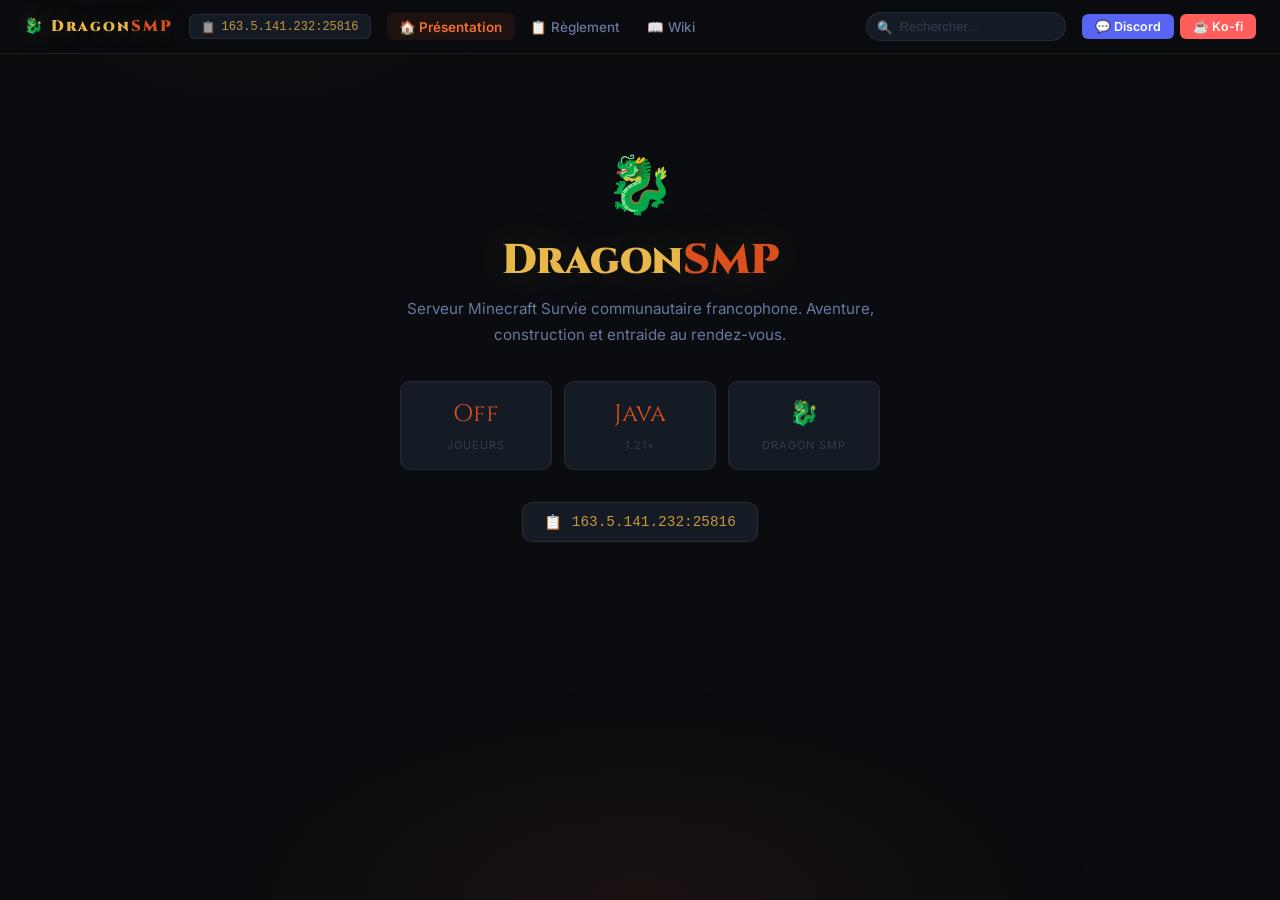
<file: index.html>
<!DOCTYPE html>
<html lang="fr">
<head>
<meta charset="UTF-8">
<meta name="viewport" content="width=device-width, initial-scale=1.0">
<title>Dragon SMP</title>
<link rel="icon" href="data:image/svg+xml,<svg xmlns='http://www.w3.org/2000/svg' viewBox='0 0 100 100'><text y='.9em' font-size='90'>🐉</text></svg>">
<link rel="preconnect" href="https://fonts.googleapis.com">
<link href="https://fonts.googleapis.com/css2?family=Cinzel:wght@400;600;700;900&family=Inter:wght@300;400;500;600;700&display=swap" rel="stylesheet">
<style>
/* ════════════════════════════════════════════
   DRAGON SMP — WIKI V5
   Design épuré, professionnel, centré
════════════════════════════════════════════ */
:root {
  --fire:   #d94f1e;
  --ember:  #f07030;
  --gold:   #c8963c;
  --gold-l: #e8b84b;
  --bg:     #0a0c10;
  --bg1:    #0f1318;
  --bg2:    #151b24;
  --bg3:    #1c2434;
  --bg4:    #232d40;
  --line:   rgba(200,150,60,.15);
  --line2:  rgba(255,255,255,.07);
  --txt:    #cdd8ea;
  --txt2:   #6878a0;
  --txt3:   #303d55;
  --ok:     #27ae60;
  --bad:    #c0392b;
  --H:      54px;
  --TOC:    230px;
  --CMD:    270px;
}

*, *::before, *::after { margin:0; padding:0; box-sizing:border-box }
html { scroll-behavior:smooth }
body {
  font-family:'Inter',sans-serif;
  background:var(--bg);
  color:var(--txt);
  min-height:100vh;
  -webkit-font-smoothing:antialiased;
}
a { color:inherit; text-decoration:none }
button { font-family:inherit; cursor:pointer; border:none; background:none }

/* Ambiance */
body::after {
  content:'';
  position:fixed; inset:0; pointer-events:none; z-index:0;
  background:
    radial-gradient(ellipse 60% 40% at 50% 100%, rgba(217,79,30,.08) 0%, transparent 60%),
    radial-gradient(ellipse 40% 30% at 20% 0%, rgba(200,150,60,.04) 0%, transparent 50%);
}

/* ════ HEADER ════ */
.hdr {
  position:fixed; top:0; left:0; right:0; z-index:900;
  height:var(--H);
  background:rgba(10,12,16,.97);
  backdrop-filter:blur(20px);
  border-bottom:1px solid var(--line);
  display:flex; align-items:center;
  padding:0 1.5rem; gap:1rem;
}

.logo {
  font-family:'Cinzel',serif; font-weight:900; font-size:.95rem;
  color:var(--gold-l); letter-spacing:2px; cursor:pointer;
  flex-shrink:0; white-space:nowrap;
  text-shadow:0 0 24px rgba(232,184,75,.25);
  transition:opacity .2s;
}
.logo:hover { opacity:.8 }
.logo em { color:var(--fire); font-style:normal }

/* IP copiable */
.ip-chip {
  display:flex; align-items:center; gap:.4rem;
  background:var(--bg2); border:1px solid var(--line2);
  border-radius:6px; padding:.28rem .7rem;
  font-family:'Courier New',monospace; font-size:.75rem;
  color:var(--gold); cursor:pointer; flex-shrink:0;
  transition:all .2s; position:relative;
  user-select:none;
}
.ip-chip:hover { border-color:rgba(200,150,60,.35); background:var(--bg3) }
.ip-chip .icon { font-size:.72rem; opacity:.6 }
.ip-chip .tip {
  position:absolute; top:calc(100% + 5px); left:50%;
  transform:translateX(-50%);
  background:var(--ok); color:#fff;
  font-size:.68rem; font-weight:700; font-family:'Inter',sans-serif;
  padding:.18rem .45rem; border-radius:4px; white-space:nowrap;
  opacity:0; pointer-events:none; transition:opacity .2s;
}
.ip-chip.copied .tip { opacity:1 }

/* Nav onglets */
.hdr-nav {
  display:flex; align-items:center; gap:.1rem;
  flex:1; overflow-x:auto;
  scrollbar-width:none;
}
.hdr-nav::-webkit-scrollbar { display:none }
.tab {
  color:var(--txt2); font-size:.84rem; font-weight:500;
  padding:.32rem .8rem; border-radius:6px;
  transition:all .2s; white-space:nowrap;
}
.tab:hover { color:var(--txt); background:rgba(255,255,255,.05) }
.tab.active {
  color:var(--ember); background:rgba(217,79,30,.1);
  font-weight:600;
}

/* Recherche globale */
.hdr-search { position:relative; flex-shrink:0 }
.hdr-search input {
  background:var(--bg2); border:1px solid var(--line2);
  border-radius:20px; padding:.35rem 1rem .35rem 2rem;
  color:var(--txt); font-size:.83rem; width:200px;
  transition:all .2s; outline:none;
}
.hdr-search input:focus {
  width:260px; border-color:rgba(217,79,30,.45);
  background:var(--bg3); box-shadow:0 0 0 3px rgba(217,79,30,.07);
}
.hdr-search input::placeholder { color:var(--txt3) }
.hdr-search .s-ico {
  position:absolute; left:.65rem; top:50%; transform:translateY(-50%);
  font-size:.78rem; color:var(--txt3); pointer-events:none;
}
.search-drop {
  display:none; position:absolute; top:calc(100% + 6px);
  right:0; width:320px; z-index:999;
  background:var(--bg2); border:1px solid var(--line);
  border-radius:10px; overflow:hidden;
  box-shadow:0 16px 48px rgba(0,0,0,.5);
}
.search-drop.on { display:block }
.sdrop-item {
  display:flex; align-items:center; gap:.65rem;
  padding:.65rem 1rem; cursor:pointer;
  border-bottom:1px solid var(--line2); transition:background .15s;
}
.sdrop-item:last-child { border-bottom:none }
.sdrop-item:hover { background:rgba(217,79,30,.07) }
.sdrop-icon { font-size:.95rem; flex-shrink:0 }
.sdrop-title { font-weight:600; font-size:.855rem }
.sdrop-sub { font-size:.72rem; color:var(--txt3); margin-top:.05rem }
.sdrop-empty { padding:.9rem 1rem; text-align:center; color:var(--txt3); font-size:.82rem }

/* Liens externes */
.hdr-ext { display:flex; gap:.4rem; flex-shrink:0 }
.btn-disc {
  background:#5865f2; color:#fff;
  padding:.3rem .8rem; border-radius:6px;
  font-size:.78rem; font-weight:600;
  display:flex; align-items:center; gap:.3rem;
  transition:all .2s;
}
.btn-disc:hover { background:#4752c4 }
.btn-kofi {
  background:#ff5e5b; color:#fff;
  padding:.3rem .8rem; border-radius:6px;
  font-size:.78rem; font-weight:600;
  transition:all .2s;
}
.btn-kofi:hover { background:#e54e4b }

/* ════ LAYOUT ════ */
.app {
  display:flex;
  padding-top:var(--H);
  min-height:100vh;
  position:relative; z-index:1;
}

/* ════ SIDEBAR GAUCHE — TOC ════ */
.toc-sidebar {
  width:var(--TOC); flex-shrink:0;
  background:var(--bg1);
  border-right:1px solid var(--line2);
  position:sticky; top:var(--H);
  height:calc(100vh - var(--H));
  overflow-y:auto; padding:1.25rem 0 3rem;
  scrollbar-width:thin;
  scrollbar-color:var(--line2) transparent;
  transition:all .3s;
}
.toc-sidebar.hidden { display:none }

.toc-head {
  font-size:.63rem; font-weight:700; text-transform:uppercase;
  letter-spacing:2px; color:var(--txt3);
  padding:.2rem .9rem .8rem;
}
.toc-entry {
  display:flex; align-items:baseline; gap:.4rem;
  padding:.4rem .9rem .4rem 1.1rem;
  cursor:pointer; font-size:.82rem; color:var(--txt2);
  border-left:2px solid transparent;
  transition:all .15s; line-height:1.35;
}
.toc-entry:hover { color:var(--txt); background:rgba(255,255,255,.03) }
.toc-entry.h3 { padding-left:1.7rem; font-size:.78rem }
.toc-entry.active {
  color:var(--ember); border-left-color:var(--fire);
  background:rgba(217,79,30,.07); font-weight:600;
}
.toc-num { font-size:.66rem; color:var(--txt3); font-family:'Courier New',monospace; flex-shrink:0 }

/* ════ MAIN ════ */
.main {
  flex:1; min-width:0;
  padding:2.5rem 3rem;
}

/* Page */
.page { display:none; animation:fadeUp .22s ease }
.page.active { display:block }
@keyframes fadeUp {
  from { opacity:0; transform:translateY(8px) }
  to   { opacity:1; transform:translateY(0) }
}

.page-head {
  margin-bottom:2rem;
  padding-bottom:1.1rem;
  border-bottom:1px solid var(--line2);
}
.page-title {
  font-family:'Cinzel',serif; font-size:1.75rem; font-weight:700;
  color:var(--gold-l); line-height:1.15;
}
.page-desc { color:var(--txt3); font-size:.855rem; margin-top:.4rem }

/* Contenu wiki */
.wc { line-height:1.8 }
.wc h2 {
  font-family:'Cinzel',serif; font-size:1.1rem; color:var(--ember);
  margin:2.25rem 0 .8rem;
  padding-left:.75rem; border-left:3px solid var(--fire);
  scroll-margin-top:calc(var(--H) + 1.5rem);
}
.wc h3 {
  font-size:.95rem; font-weight:700; color:var(--txt);
  margin:1.4rem 0 .4rem;
  scroll-margin-top:calc(var(--H) + 1.5rem);
}
.wc p { color:var(--txt2); margin-bottom:.75rem; font-size:.9rem }
.wc ul, .wc ol { padding-left:1.5rem; margin-bottom:.75rem }
.wc li { color:var(--txt2); font-size:.9rem; margin-bottom:.28rem }
.wc strong { color:var(--txt); font-weight:700 }
.wc em { color:var(--gold); font-style:italic }
.wc a { color:var(--ember); text-decoration:underline; text-underline-offset:2px }
.wc a:hover { color:var(--fire) }
.wc code {
  background:var(--bg4); border:1px solid var(--line2);
  border-radius:4px; padding:.08rem .38rem;
  font-family:'Courier New',monospace; font-size:.83rem; color:var(--ember);
}
.wc pre {
  background:var(--bg2); border:1px solid var(--line2);
  border-radius:8px; padding:1rem 1.2rem;
  overflow-x:auto; margin:1rem 0;
  cursor:pointer; transition:border-color .15s;
  position:relative;
}
.wc pre:hover { border-color:rgba(217,79,30,.35) }
/* Indicateur copie discret en haut à droite */
.wc pre::after {
  content:'📋';
  position:absolute; top:.5rem; right:.65rem;
  font-size:.75rem; opacity:0; transition:opacity .15s;
  pointer-events:none;
}
.wc pre:hover::after { opacity:.5 }
.wc pre.copied { border-color:rgba(39,174,96,.4) }
.wc pre.copied::after { content:'✓'; color:var(--ok); opacity:1; font-size:.85rem }
.wc pre code { background:none; border:none; padding:0; font-size:.84rem; color:var(--txt2) }
.wc blockquote {
  border-left:3px solid var(--gold);
  background:rgba(200,150,60,.05);
  padding:.8rem 1rem; border-radius:0 8px 8px 0; margin:1rem 0;
}
.wc blockquote p { margin:0; font-style:italic }
.wc hr { border:none; border-top:1px solid var(--line2); margin:1.75rem 0 }
.wc img { max-width:100%; border-radius:8px; border:1px solid var(--line2); margin:.5rem 0 }
.wc table { width:100%; border-collapse:collapse; margin:1rem 0; font-size:.875rem }
.wc th {
  padding:.5rem .85rem; background:var(--bg3);
  border:1px solid var(--line2); color:var(--ember);
  font-weight:700; text-align:left; font-size:.78rem;
  text-transform:uppercase; letter-spacing:.4px;
}
.wc td { padding:.5rem .85rem; border:1px solid var(--line2); color:var(--txt2) }
.wc tr:nth-child(even) td { background:rgba(255,255,255,.02) }
.tbl-wrap { overflow-x:auto; margin:1rem 0 }

/* ════ SIDEBAR DROITE — Commandes ════ */
.cmd-sidebar {
  width:var(--CMD); flex-shrink:0;
  background:var(--bg1);
  border-left:1px solid var(--line2);
  position:sticky; top:var(--H);
  height:calc(100vh - var(--H));
  overflow-y:auto; padding:1.25rem .9rem 3rem;
  scrollbar-width:thin;
  scrollbar-color:var(--line2) transparent;
}
.cmd-sidebar.hidden { display:none }

.cmd-head { font-size:.63rem; font-weight:700; text-transform:uppercase;
  letter-spacing:2px; color:var(--txt3); margin-bottom:.75rem }
.cmd-input-wrap { position:relative; margin-bottom:.85rem }
.cmd-input-wrap input {
  width:100%; background:var(--bg3); border:1px solid var(--line2);
  border-radius:8px; padding:.5rem .75rem .5rem 2.1rem;
  color:var(--txt); font-size:.84rem; outline:none;
  transition:all .2s;
}
.cmd-input-wrap input:focus {
  border-color:rgba(217,79,30,.5); background:var(--bg4);
  box-shadow:0 0 0 3px rgba(217,79,30,.07);
}
.cmd-input-wrap input::placeholder { color:var(--txt3) }
.cmd-input-wrap .ico {
  position:absolute; left:.65rem; top:50%; transform:translateY(-50%);
  font-size:.8rem; color:var(--txt3); pointer-events:none;
}
.cmd-list { display:flex; flex-direction:column; gap:.5rem }
.cmd-card {
  background:var(--bg2); border:1px solid var(--line2);
  border-radius:8px; padding:.7rem .85rem; transition:all .15s;
  cursor:pointer; user-select:none;
}
.cmd-card:hover { border-color:rgba(217,79,30,.3); background:var(--bg3) }
.cmd-card.copied { border-color:rgba(39,174,96,.4) }
.cmd-name {
  font-family:'Courier New',monospace; font-size:.85rem;
  color:var(--ember); font-weight:700; margin-bottom:.18rem;
}
.cmd-alts { font-size:.72rem; color:var(--txt3); margin-bottom:.18rem }
.cmd-desc { font-size:.78rem; color:var(--txt2); line-height:1.45 }
.cmd-empty { color:var(--txt3); font-size:.82rem; text-align:center; padding:1.5rem 0 }

/* ════ PAGE PRÉSENTATION ════ */
.hero {
  display:flex; flex-direction:column; align-items:center;
  text-align:center; padding:3.5rem 2rem 3rem;
  max-width:680px; margin:0 auto;
}
.hero-icon { font-size:3.5rem; margin-bottom:1.25rem }
.hero-title {
  font-family:'Cinzel',serif; font-size:2.6rem; font-weight:900;
  color:var(--gold-l); line-height:1.1; margin-bottom:.75rem;
  text-shadow:0 0 50px rgba(232,184,75,.2);
}
.hero-title em { color:var(--fire); font-style:normal }
.hero-sub {
  color:var(--txt2); font-size:.95rem; line-height:1.75;
  margin-bottom:2rem; max-width:500px;
}
.hero-stats {
  display:grid; grid-template-columns:repeat(3,1fr);
  gap:.75rem; width:100%; max-width:480px; margin-bottom:2rem;
}
.hstat {
  background:var(--bg2); border:1px solid var(--line2);
  border-radius:10px; padding:1rem .75rem; text-align:center;
}
.hstat-n {
  font-family:'Cinzel',serif; font-size:1.5rem; color:var(--fire);
  display:block; margin-bottom:.2rem;
}
.hstat-l { font-size:.68rem; text-transform:uppercase; letter-spacing:1px; color:var(--txt3) }
.hero-ip {
  display:flex; align-items:center; gap:.6rem;
  background:var(--bg2); border:1px solid var(--line);
  border-radius:10px; padding:.65rem 1.3rem;
  font-family:'Courier New',monospace; font-size:.9rem; color:var(--gold);
  cursor:pointer; transition:all .2s; position:relative; user-select:none;
}
.hero-ip:hover { background:var(--bg3); border-color:rgba(200,150,60,.35) }
.hero-ip .tip {
  position:absolute; bottom:calc(100% + 5px); left:50%; transform:translateX(-50%);
  background:var(--ok); color:#fff;
  font-size:.68rem; font-weight:700; font-family:'Inter',sans-serif;
  padding:.18rem .45rem; border-radius:4px; white-space:nowrap;
  opacity:0; pointer-events:none; transition:opacity .2s;
}
.hero-ip.copied .tip { opacity:1 }

/* ════ WIDGETS ════ */
.widget-row {
  display:flex; flex-wrap:wrap; gap:.75rem;
  margin-bottom:1.75rem;
}
.widget-card {
  background:var(--bg2); border:1px solid var(--line2);
  border-radius:10px; padding:.9rem 1.1rem;
  display:flex; align-items:center; gap:.75rem;
  min-width:140px; flex:1; max-width:220px;
  transition:border-color .15s;
}
.widget-card:hover { border-color:rgba(200,150,60,.2) }
.w-icon { font-size:1.5rem; flex-shrink:0 }
.w-body { display:flex; flex-direction:column; gap:.1rem; min-width:0 }
.w-val {
  font-family:'Cinzel',serif; font-size:1.15rem;
  color:var(--fire); font-weight:700; white-space:nowrap;
  overflow:hidden; text-overflow:ellipsis;
}
.w-ip { cursor:pointer; transition:color .15s }
.w-ip:hover { color:var(--gold) }
.w-lbl { font-size:.68rem; text-transform:uppercase; letter-spacing:1px; color:var(--txt3) }

/* ════ TOAST ════ */
#toast {
  position:fixed; bottom:1.5rem; right:1.5rem; z-index:9999;
  padding:.65rem 1.15rem; border-radius:8px;
  background:var(--bg3); border:1px solid var(--line2);
  font-size:.83rem; font-weight:500;
  box-shadow:0 8px 30px rgba(0,0,0,.4);
  transform:translateY(60px); opacity:0;
  transition:all .3s cubic-bezier(.34,1.56,.64,1);
  pointer-events:none;
}
#toast.on { transform:translateY(0); opacity:1 }
#toast.ok  { border-color:rgba(39,174,96,.4); color:var(--ok) }
#toast.err { border-color:rgba(192,57,43,.4); color:var(--bad) }
#toast.info{ border-color:rgba(200,150,60,.4); color:var(--gold) }

/* Scrollbar */
::-webkit-scrollbar { width:5px; height:5px }
::-webkit-scrollbar-track { background:transparent }
::-webkit-scrollbar-thumb { background:rgba(217,79,30,.2); border-radius:3px }
::-webkit-scrollbar-thumb:hover { background:rgba(217,79,30,.4) }
</style>
</head>
<body>

<!-- ═══ HEADER ═══ -->
<header class="hdr">
  <div class="logo" onclick="goHome()">🐉 Dragon<em>SMP</em></div>

  <div class="ip-chip" id="hdr-ip" onclick="copyIP(this)">
    <span class="icon">📋</span>
    <span id="hdr-ip-txt">163.5.141.232:25816</span>
    <span class="tip">Copié !</span>
  </div>

  <nav class="hdr-nav" id="hdr-nav">
    <!-- injecté dynamiquement -->
  </nav>

  <!-- Recherche globale -->
  <div class="hdr-search">
    <span class="s-ico">🔍</span>
    <input type="search" id="gsearch" placeholder="Rechercher…" autocomplete="off">
    <div class="search-drop" id="gsearch-drop"></div>
  </div>

  <div class="hdr-ext">
    <a class="btn-disc" href="https://discord.gg/A7wpe2Yr6S" target="_blank">💬 Discord</a>
    <a class="btn-kofi" href="https://ko-fi.com/dragonsmpv2" target="_blank">☕ Ko-fi</a>
  </div>
</header>

<!-- ═══ APP ═══ -->
<div class="app" id="app">

  <!-- TOC sidebar gauche -->
  <aside class="toc-sidebar hidden" id="toc-sidebar">
    <div class="toc-head">Sur cette page</div>
    <div id="toc-links"></div>
  </aside>

  <!-- Contenu principal -->
  <main class="main" id="main">

    <!-- Présentation -->
    <div class="page active" id="page-presentation">
      <div class="hero">
        <div class="hero-icon">🐉</div>
        <h1 class="hero-title">Dragon<em>SMP</em></h1>
        <p class="hero-sub" id="hero-sub">Serveur Minecraft Survie communautaire francophone. Aventure, construction et entraide au rendez-vous.</p>
        <div class="hero-stats">
          <div class="hstat">
            <span class="hstat-n" id="mc-online">—</span>
            <span class="hstat-l">Joueurs</span>
          </div>
          <div class="hstat">
            <span class="hstat-n">Java</span>
            <span class="hstat-l">1.21+</span>
          </div>
          <div class="hstat">
            <span class="hstat-n">🐉</span>
            <span class="hstat-l">Dragon SMP</span>
          </div>
        </div>
        <div class="hero-ip" id="hero-ip" onclick="copyIP(this)">
          📋 <span id="hero-ip-txt">163.5.141.232:25816</span>
          <span class="tip">Copié !</span>
        </div>
      </div>
    </div>

    <!-- Pages dynamiques injectées ici -->
    <div id="dynamic-pages"></div>

  </main>

  <!-- Commandes sidebar droite -->
  <aside class="cmd-sidebar hidden" id="cmd-sidebar">
    <div class="cmd-head">⌨️ Commandes</div>
    <div class="cmd-input-wrap">
      <span class="ico">🔍</span>
      <input type="search" id="cmd-q" placeholder="Ex: home, argent…" autocomplete="off">
    </div>
    <div class="cmd-list" id="cmd-list">
      <div class="cmd-empty">Tape un mot-clé…</div>
    </div>
  </aside>

</div>

<div id="toast"></div>

<script>
'use strict';

/* ─── Données par défaut ────────────────────────────────── */
const DEFAULTS = {
  settings: {
    mcHost: '163.5.141.232', mcPort: 25816,
    mcIp: '163.5.141.232:25816',
    maintenance: false,
    heroSub: 'Serveur Minecraft Survie communautaire francophone. Aventure, construction et entraide au rendez-vous.'
  },
  pages: [
    {
      id: 'presentation', title: 'Présentation', icon: '🏠',
      isSpecial: true, // page hero, pas de contenu markdown
      showToc: false, showCmds: false
    },
    {
      id: 'reglement', title: 'Règlement', icon: '📋',
      showToc: true, showCmds: false,
      desc: 'Les règles à respecter sur le serveur Dragon SMP.',
      content: `## Introduction

Bienvenue sur le **Dragon SMP**. Ce règlement s'applique à tous les joueurs sans exception. Le non-respect de ces règles entraîne des sanctions pouvant aller jusqu'au ban définitif.

## Comportement

### Respect mutuel

Le respect est la base de toute communauté. Aucune insulte, moquerie, discrimination ou harcèlement ne sera toléré, que ce soit en jeu, sur Discord ou sur ce wiki.

### Spam et publicité

Le spam de messages répétitifs et la publicité pour d'autres serveurs sont interdits dans tous nos espaces de communication.

## Jeu équitable

### Anti-triche

L'utilisation de clients modifiés, hacks, macros automatiques ou tout exploit de bug est strictement interdite. En cas de doute, demandez à un membre du staff.

### Anti-grief

Détruire, modifier ou voler dans les constructions d'autres joueurs sans leur accord explicite est interdit. Cela inclut les fermes, maisons et infrastructures publiques.

### PvP

Le PvP est autorisé uniquement dans les zones dédiées ou avec accord mutuel des deux joueurs. Le kill stealing et le spawn killing sont interdits.

## Staff

### Décisions

Les décisions du staff sont finales. Si vous pensez qu'une décision est injuste, ouvrez un ticket sur Discord — ne discutez pas en jeu.

### Sanctions

| Infraction | 1ère fois | 2ème fois | 3ème fois |
|---|---|---|---|
| Insulte | Warn | Mute 24h | Ban 7j |
| Grief mineur | Warn + réparation | Ban 7j | Ban définitif |
| Triche | Ban 30j | Ban définitif | — |
| Grief majeur | Ban définitif | — | — |`
    },
    {
      id: 'wiki', title: 'Wiki', icon: '📖',
      showToc: true, showCmds: true,
      desc: 'Documentation complète du serveur Dragon SMP.',
      content: `## Premiers pas

Bienvenue dans le Wiki du **Dragon SMP** ! Cette documentation couvre tout ce que tu as besoin de savoir pour profiter pleinement du serveur.

### Rejoindre le serveur

**IP :** \`163.5.141.232:25816\`
**Version :** Java Edition 1.21+

Lance Minecraft, clique sur **Multijoueur** → **Ajouter un serveur**, entre l'IP et connecte-toi !

### Premiers gestes

Une fois connecté, tu te retrouves au **spawn**. Avant tout :

- Lis le règlement (/rules)
- Définis ton home avec \`/sethome\`
- Utilise \`/rtp\` pour te téléporter dans la nature

## Économie

### Monnaie

La monnaie du serveur s'appelle les **Écailles** 🐉. Tu peux en gagner de plusieurs façons :

- Vendre des ressources au **Shop spawn** (\`/warp shop\`)
- Participer aux **events** organisés par le staff
- Commercer avec les autres joueurs

### Commandes économie

Utilise la barre de recherche à droite pour trouver rapidement les commandes. Par exemple, cherche **"argent"** pour voir toutes les commandes liées à l'économie.

## Protection

### Claim de terrain

Protège ton terrain avec le système de claim intégré. La commande \`/claim\` protège la chunk sur laquelle tu te trouves. Les chunks protégées apparaissent en jaune avec \`/claim map\`.

### Trusts

Tu peux autoriser un ami à accéder à ton claim avec \`/trust [joueur]\`. Pour retirer l'accès, utilise \`/untrust [joueur]\`.

## Mondes

### Monde principal

Le monde principal (**Overworld**) est le cœur du serveur. La map est disponible sur notre site.

### Monde ressources

Un monde **ressources** est disponible pour miner sans abîmer le monde principal. Il est réinitialisé tous les mois. Accède-y avec \`/warp ressources\`.

### Nether & End

Le **Nether** et l'**End** sont accessibles normalement. Les portails sont au spawn.`
    }
  ],
  commands: [
    { id:'c1', cmd:'/home', alts:'/h', desc:'Retourne à ton point de home.', kw:'home,retour,base,tp maison,téléportation' },
    { id:'c2', cmd:'/sethome', alts:'/sh, /set home', desc:'Définit ton home à ta position actuelle.', kw:'sethome,set home,définir home,poser home,créer home' },
    { id:'c3', cmd:'/delhome', alts:'/deletehome', desc:'Supprime ton home.', kw:'delhome,supprimer home,effacer home' },
    { id:'c4', cmd:'/spawn', alts:'/s', desc:"Retourne au spawn du serveur.", kw:'spawn,retour spawn,point de départ' },
    { id:'c5', cmd:'/rtp', alts:'/randomtp', desc:'Téléportation aléatoire dans la nature.', kw:'rtp,random tp,téléportation aléatoire,se perdre,explorer' },
    { id:'c6', cmd:'/tpa [joueur]', alts:'/tp demande', desc:'Envoie une demande de TP à un joueur.', kw:'tpa,tp joueur,téléportation,rejoindre ami' },
    { id:'c7', cmd:'/tpaccept', alts:'/tpyes', desc:'Accepte une demande de TP.', kw:'tpaccept,accepter tp,oui tp' },
    { id:'c8', cmd:'/tpdeny', alts:'/tpno', desc:'Refuse une demande de TP.', kw:'tpdeny,refuser tp,non tp' },
    { id:'c9', cmd:'/money', alts:'/balance, /bal, /solde', desc:'Affiche ton solde en Écailles.', kw:'money,argent,solde,balance,écailles,combien,richesse' },
    { id:'c10', cmd:'/pay [joueur] [montant]', alts:'/donner argent', desc:'Envoie des Écailles à un joueur.', kw:'pay,payer,donner argent,transfert,envoyer argent,écailles' },
    { id:'c11', cmd:'/baltop', alts:'/richlist', desc:'Classement des joueurs les plus riches.', kw:'baltop,classement argent,top richesse,les plus riches' },
    { id:'c12', cmd:'/claim', alts:'/protéger', desc:'Protège la chunk sur laquelle tu te trouves.', kw:'claim,protéger,protection,terrain,chunk,grief' },
    { id:'c13', cmd:'/unclaim', alts:'/déclaim', desc:'Retire la protection de ta chunk.', kw:'unclaim,déprotéger,enlever protection,claim' },
    { id:'c14', cmd:'/trust [joueur]', alts:'/autoriser', desc:'Autorise un joueur à accéder à ton claim.', kw:'trust,autoriser,accès,ami claim,partager terrain' },
    { id:'c15', cmd:'/untrust [joueur]', alts:'/révoquer', desc:"Retire l'accès d'un joueur à ton claim.", kw:'untrust,révoquer,enlever accès,virer claim' },
    { id:'c16', cmd:'/warp [nom]', alts:'/tp warp', desc:'Téléportation vers un warp public.', kw:'warp,téléportation,lieu,destination,shop,ressources' },
    { id:'c17', cmd:'/warplist', alts:'/warps', desc:'Liste tous les warps disponibles.', kw:'warplist,liste warps,destinations disponibles' },
    { id:'c18', cmd:'/msg [joueur] [message]', alts:'/tell, /m', desc:'Envoie un message privé à un joueur.', kw:'msg,message privé,mp,tell,parler,chuchoter' },
    { id:'c19', cmd:'/rules', alts:'/règlement', desc:'Affiche le règlement du serveur.', kw:'rules,règlement,règles,lire règles' },
    { id:'c20', cmd:'/helpop [message]', alts:'/staff', desc:'Contacte le staff en jeu.', kw:'helpop,contacter staff,aide,admin,modérateur,problème' }
  ]
};

/* ─── Persistance ───────────────────────────────────────── */
let DATA = null;

const BIN_ID  = '69a5edf2d0ea881f40e853ae';
const BIN_KEY = '$2a$10$LHeP1g5w6w6Cfvn7PNKas.um4ZqQV4owTkhWMNJU/LDbfqZvzq.FS';

async function loadData() {
  // Toujours charger depuis JSONbin en premier — le cache n'est qu'un fallback réseau
  try {
    const r = await fetch(`https://api.jsonbin.io/v3/b/${BIN_ID}/latest`,
      { headers: { 'X-Master-Key': BIN_KEY } });
    if (r.ok) {
      DATA = (await r.json()).record;
      localStorage.setItem('dsmp_cache', JSON.stringify(DATA));
      return;
    }
  } catch {}

  // Fallback : cache local si pas de réseau
  try {
    const c = localStorage.getItem('dsmp_cache');
    if (c) { DATA = JSON.parse(c); return; }
  } catch {}

  DATA = JSON.parse(JSON.stringify(DEFAULTS));
}

/* ─── Init ──────────────────────────────────────────────── */
let _cur = 'presentation';

document.addEventListener('DOMContentLoaded', async () => {
  await loadData();
  applySettings();
  buildNav();
  buildPages();
  setupGlobalSearch();
  setupCmdSearch();
  startMC();

  const hash = location.hash.replace('#', '');
  const startPage = hash && DATA.pages.find(p => p.id === hash)
    ? hash
    : (DATA.pages.find(p => p.isHome)?.id || DATA.pages[0]?.id || 'presentation');
  goPage(startPage);
});

window.addEventListener('hashchange', () => {
  const id = location.hash.replace('#', '');
  if (id) goPage(id);
});

function goHome() {
  const home = DATA?.pages?.find(p => p.isHome) || DATA?.pages?.[0];
  goPage(home?.id || 'presentation');
}

/* ─── Paramètres ────────────────────────────────────────── */
function applySettings() {
  const s = DATA?.settings || DEFAULTS.settings;
  const ip = s.mcIp || '163.5.141.232:25816';
  document.getElementById('hdr-ip-txt').textContent  = ip;
  document.getElementById('hero-ip-txt').textContent = ip;
  const sub = s.heroSub || DEFAULTS.settings.heroSub;
  document.getElementById('hero-sub').textContent = sub;
}

/* ─── Navigation ────────────────────────────────────────── */
function buildNav() {
  const nav = document.getElementById('hdr-nav');
  nav.innerHTML = '';
  (DATA?.pages || []).forEach(p => {
    const btn = document.createElement('button');
    btn.className = 'tab' + (p.id === _cur ? ' active' : '');
    btn.dataset.id = p.id;
    btn.textContent = `${p.icon || ''} ${p.title}`;
    btn.onclick = () => goPage(p.id);
    nav.appendChild(btn);
  });
}

function buildPages() {
  const container = document.getElementById('dynamic-pages');
  container.innerHTML = '';
  (DATA?.pages || []).filter(p => !p.isSpecial).forEach(p => {
    const div = document.createElement('div');
    div.className = 'page';
    div.id = `page-${p.id}`;

    // Génère les widgets configurés pour cette page
    const widgetsHtml = buildWidgetsHtml(p.widgets || []);

    div.innerHTML = `
      <div class="page-head">
        <h1 class="page-title">${p.icon || ''} ${e(p.title)}</h1>
        ${p.desc ? `<p class="page-desc">${e(p.desc)}</p>` : ''}
      </div>
      ${widgetsHtml ? `<div class="widget-row" id="widgets-${p.id}">${widgetsHtml}</div>` : ''}
      <div class="wc" id="wc-${p.id}">${mdToHtml(p.content || '')}</div>`;
    container.appendChild(div);
  });
  injectCopyButtons();
  // Lance les widgets dynamiques (MC status, etc.)
  initWidgets();
}

/* ─── Widgets ────────────────────────────────────────────── */
const WIDGET_DEFS = {
  mc_players:  { label:'Joueurs en ligne', icon:'👥', render: () => `<span class="w-val" id="w-mc-players">—</span><span class="w-lbl">Joueurs en ligne</span>` },
  mc_status:   { label:'Statut serveur',   icon:'🟢', render: () => `<span class="w-val" id="w-mc-status">—</span><span class="w-lbl">Statut serveur</span>` },
  mc_ip:       { label:'IP du serveur',    icon:'📋', render: () => `<span class="w-val w-ip" id="w-mc-ip" onclick="copyIPWidget()" title="Cliquer pour copier">${DATA?.settings?.mcIp||'163.5.141.232:25816'}</span><span class="w-lbl">IP — cliquer pour copier</span>` },
  mc_version:  { label:'Version',          icon:'⚙️', render: () => `<span class="w-val">Java</span><span class="w-lbl">1.21+ requis</span>` },
  mc_motd:     { label:'Message du jour',  icon:'💬', render: () => `<span class="w-val" id="w-mc-motd">—</span><span class="w-lbl">Message du serveur</span>` },
  discord:     { label:'Discord',          icon:'💬', render: () => `<span class="w-val">Discord</span><span class="w-lbl"><a href="https://discord.gg/A7wpe2Yr6S" target="_blank" style="color:var(--gold)">Rejoindre le serveur</a></span>` },
  kofi:        { label:'Ko-fi',            icon:'☕', render: () => `<span class="w-val">Ko-fi</span><span class="w-lbl"><a href="https://ko-fi.com/dragonsmpv2" target="_blank" style="color:var(--gold)">Soutenir le serveur</a></span>` },
  playtime:    { label:'Uptime serveur',   icon:'⏱',  render: () => `<span class="w-val" id="w-uptime">24/7</span><span class="w-lbl">Disponibilité</span>` },
  custom_text: { label:'Texte libre',      icon:'✏️', render: (cfg) => `<span class="w-val">${e(cfg?.val||'Texte')}</span><span class="w-lbl">${e(cfg?.lbl||'Info')}</span>` },
};

function buildWidgetsHtml(widgets) {
  if (!widgets?.length) return '';
  return widgets.map(w => {
    const def = WIDGET_DEFS[w.type];
    if (!def) return '';
    return `<div class="widget-card" data-wtype="${w.type}">
      <span class="w-icon">${def.icon}</span>
      <div class="w-body">${def.render(w)}</div>
    </div>`;
  }).join('');
}

function initWidgets() {
  // Met à jour les widgets MC dynamiquement après le fetch
  updateMCWidgets();
}

function updateMCWidgets() {
  const s = DATA?.settings || DEFAULTS.settings;
  // Players
  const wp = document.getElementById('w-mc-players');
  const ws = document.getElementById('w-mc-status');
  const wm = document.getElementById('w-mc-motd');
  const wi = document.getElementById('w-mc-ip');
  if (wi) wi.textContent = s.mcIp || '163.5.141.232:25816';

  fetch(`https://api.mcstatus.io/v2/status/java/${s.mcHost}:${s.mcPort}`)
    .then(r => r.json()).then(j => {
      if (wp) wp.textContent = j.online ? `${j.players?.online ?? 0}/${j.players?.max ?? 0}` : 'Off';
      if (ws) { ws.textContent = j.online ? 'En ligne ✓' : 'Hors ligne'; ws.style.color = j.online ? 'var(--ok)' : 'var(--bad)'; }
      if (wm) wm.textContent = j.motd?.clean?.replace(/\n.*/,'').trim() || '—';
    }).catch(() => {
      if (wp) wp.textContent = 'Off';
      if (ws) { ws.textContent = 'Hors ligne'; ws.style.color = 'var(--bad)'; }
    });
}

function copyIPWidget() {
  const ip = DATA?.settings?.mcIp || '163.5.141.232:25816';
  const el = document.getElementById('w-mc-ip');
  navigator.clipboard?.writeText(ip).catch(() => {
    const ta = document.createElement('textarea'); ta.value = ip;
    document.body.appendChild(ta); ta.select(); document.execCommand('copy'); document.body.removeChild(ta);
  });
  if (el) { const orig = el.textContent; el.textContent = '✓ Copié !'; el.style.color = 'var(--ok)'; setTimeout(() => { el.textContent = orig; el.style.color = ''; }, 2000); }
}

function injectCopyButtons() {
  document.querySelectorAll('.wc pre').forEach(pre => {
    if (pre.dataset.copyBound) return;
    pre.dataset.copyBound = '1';
    pre.title = 'Cliquer pour copier';
    pre.onclick = () => {
      const code = pre.querySelector('code')?.innerText || pre.innerText;
      const doCopy = () => {
        const ta = document.createElement('textarea');
        ta.value = code; document.body.appendChild(ta);
        ta.select(); document.execCommand('copy');
        document.body.removeChild(ta);
      };
      (navigator.clipboard?.writeText(code) ?? Promise.reject()).catch(doCopy);
      pre.classList.add('copied');
      setTimeout(() => pre.classList.remove('copied'), 2000);
    };
  });
}

function goPage(id) {
  const page = (DATA?.pages || []).find(p => p.id === id);
  if (!page) { goPage('presentation'); return; }

  _cur = id;
  location.hash = id;

  // Active onglet
  document.querySelectorAll('.tab').forEach(t => {
    t.classList.toggle('active', t.dataset.id === id);
  });

  // Affiche la bonne page
  document.querySelectorAll('.page').forEach(el => el.classList.remove('active'));
  const el = document.getElementById(`page-${id}`);
  if (el) el.classList.add('active');

  // TOC
  const tocSB = document.getElementById('toc-sidebar');
  if (page.showToc && !page.isSpecial) {
    tocSB.classList.remove('hidden');
    buildTOC(id);
  } else {
    tocSB.classList.add('hidden');
  }

  // Commandes
  const cmdSB = document.getElementById('cmd-sidebar');
  if (page.showCmds && !page.isSpecial) {
    cmdSB.classList.remove('hidden');
    renderCmds(DATA?.commands || DEFAULTS.commands);
    document.getElementById('cmd-q').value = '';
  } else {
    cmdSB.classList.add('hidden');
  }

  window.scrollTo(0, 0);
}

/* ─── TOC ───────────────────────────────────────────────── */
function buildTOC(pageId) {
  const page = DATA.pages.find(p => p.id === pageId);
  if (!page?.content) return;

  const links = document.getElementById('toc-links');
  const entries = [];
  page.content.split('\n').forEach(line => {
    const m2 = line.match(/^## (.+)$/);
    const m3 = line.match(/^### (.+)$/);
    if (m2) entries.push({ lvl: 2, text: m2[1], id: slug(m2[1]) });
    if (m3) entries.push({ lvl: 3, text: m3[1], id: slug(m3[1]) });
  });

  if (!entries.length) { links.innerHTML = ''; return; }

  links.innerHTML = entries.map(e2 => `
    <div class="toc-entry${e2.lvl === 3 ? ' h3' : ''}" data-tgt="${e2.id}"
      onclick="scrollTo2('${e2.id}',this)">
      <span class="toc-num">${e2.lvl === 2 ? '#' : '·'}</span>
      ${e(e2.text)}
    </div>`).join('');

  // Injecte les IDs dans le DOM
  setTimeout(() => {
    const wc = document.querySelector(`#wc-${pageId}`);
    if (!wc) return;
    wc.querySelectorAll('h2,h3').forEach(h => { h.id = slug(h.textContent) });
    setupScrollSpy(pageId);
  }, 80);
}

function scrollTo2(id, el) {
  const target = document.getElementById(id);
  if (!target) return;
  const y = target.getBoundingClientRect().top + window.scrollY - parseInt(getComputedStyle(document.documentElement).getPropertyValue('--H')) - 20;
  window.scrollTo({ top: y, behavior: 'smooth' });
  document.querySelectorAll('.toc-entry').forEach(t => t.classList.remove('active'));
  el?.classList.add('active');
}

function setupScrollSpy(pageId) {
  // On utilise scroll event plutôt qu'IntersectionObserver
  // pour un suivi précis sans glissement sur les sections courtes
  const headings = [...document.querySelectorAll(`#wc-${pageId} h2, #wc-${pageId} h3`)];
  if (!headings.length) return;

  function onScroll() {
    const H = parseInt(getComputedStyle(document.documentElement).getPropertyValue('--H')) || 54;
    const offset = H + 40;
    let active = headings[0];
    for (const h of headings) {
      if (h.getBoundingClientRect().top <= offset) active = h;
      else break;
    }
    document.querySelectorAll('.toc-entry').forEach(t => {
      t.classList.toggle('active', t.dataset.tgt === active.id);
    });
  }

  // Nettoie l'ancien listener si on recharge la page
  if (window._scrollSpyHandler) window.removeEventListener('scroll', window._scrollSpyHandler);
  window._scrollSpyHandler = onScroll;
  window.addEventListener('scroll', onScroll, { passive: true });
  onScroll(); // init
}

/* ─── Recherche globale ─────────────────────────────────── */
function setupGlobalSearch() {
  const inp  = document.getElementById('gsearch');
  const drop = document.getElementById('gsearch-drop');
  if (!inp || !drop) return;

  let t;
  inp.addEventListener('input', () => { clearTimeout(t); t = setTimeout(() => doGSearch(inp.value.trim()), 180) });
  inp.addEventListener('focus', () => { if (inp.value.trim()) doGSearch(inp.value.trim()) });
  document.addEventListener('click', ev => {
    if (!ev.target.closest('.hdr-search')) { drop.classList.remove('on'); inp.value = '' }
  });
}

function doGSearch(q) {
  const drop = document.getElementById('gsearch-drop');
  if (!q) { drop.classList.remove('on'); return; }
  const ql = q.toLowerCase();
  const results = [];

  // Extrait un extrait de contexte autour du mot trouvé
  function excerpt(text, query) {
    const idx = text.toLowerCase().indexOf(query.toLowerCase());
    if (idx === -1) return '';
    const start = Math.max(0, idx - 40);
    const end   = Math.min(text.length, idx + query.length + 60);
    let snip = (start > 0 ? '…' : '') + text.slice(start, end) + (end < text.length ? '…' : '');
    // Met en gras le mot trouvé
    const re = new RegExp(`(${query.replace(/[.*+?^${}()|[\]\\]/g,'\\$&')})`, 'gi');
    snip = snip.replace(re, '<mark style="background:rgba(217,79,30,.3);color:var(--ember);border-radius:2px;padding:0 2px">$1</mark>');
    return snip;
  }

  // Pages — scan paragraphe par paragraphe pour trouver l'endroit exact
  (DATA?.pages || []).filter(p => !p.isSpecial).forEach(p => {
    const titleMatch = p.title.toLowerCase().includes(ql);
    const descMatch  = (p.desc || '').toLowerCase().includes(ql);
    const content    = p.content || '';

    if (titleMatch || descMatch) {
      results.push({
        icon: p.icon || '📄',
        title: p.title,
        sub: descMatch ? excerpt(p.desc, q) : `Page — ${p.desc || ''}`,
        action: () => goPage(p.id)
      });
    }

    // Scan le contenu ligne par ligne — trouve le chapitre le plus proche
    let currentH2 = null, currentH2Id = null;
    const lines = content.split('\n');
    const foundHeadings = new Set();

    lines.forEach(line => {
      const h2m = line.match(/^## (.+)$/);
      const h3m = line.match(/^### (.+)$/);
      if (h2m) { currentH2 = h2m[1]; currentH2Id = slug(h2m[1]); }

      // Le mot est dans ce chapitre (titre)
      if (h2m && h2m[1].toLowerCase().includes(ql) && !foundHeadings.has(currentH2Id)) {
        foundHeadings.add(currentH2Id);
        results.push({
          icon: p.icon || '📄',
          title: `${p.title} › ${h2m[1]}`,
          sub: `Chapitre correspondant`,
          action: () => goPageAndScroll(p.id, currentH2Id)
        });
      }
      if (h3m && h3m[1].toLowerCase().includes(ql)) {
        const h3id = slug(h3m[1]);
        if (!foundHeadings.has(h3id)) {
          foundHeadings.add(h3id);
          results.push({
            icon: p.icon || '📄',
            title: `${p.title} › ${h3m[1]}`,
            sub: currentH2 ? `Dans : ${currentH2}` : '',
            action: () => goPageAndScroll(p.id, h3id)
          });
        }
      }

      // Le mot est dans le texte de cette ligne (pas un titre)
      if (!h2m && !h3m && line.toLowerCase().includes(ql) && currentH2Id && !foundHeadings.has(currentH2Id + '_content')) {
        foundHeadings.add(currentH2Id + '_content');
        const clean = line.replace(/[*_`#>]/g, '').trim();
        results.push({
          icon: '🔍',
          title: `${p.title} › ${currentH2 || 'Introduction'}`,
          sub: excerpt(clean, q),
          action: () => goPageAndScroll(p.id, currentH2Id)
        });
      }
    });
  });

  // Commandes (avec mots-clés)
  (DATA?.commands || DEFAULTS.commands).forEach(c => {
    const kws = (c.kw || '').split(',').map(k => k.trim().toLowerCase());
    if (c.cmd.toLowerCase().includes(ql) ||
        (c.alts || '').toLowerCase().includes(ql) ||
        (c.desc || '').toLowerCase().includes(ql) ||
        kws.some(k => k.includes(ql))) {
      results.push({
        icon: '⌨️',
        title: c.cmd,
        sub: c.desc,
        action: () => {
          goPage('wiki');
          setTimeout(() => { document.getElementById('cmd-q').value = q; doCmd(q); }, 200);
        }
      });
    }
  });

  if (!results.length) {
    drop.innerHTML = `<div class="sdrop-empty">Aucun résultat pour « ${e(q)} »</div>`;
  } else {
    drop.innerHTML = results.slice(0, 10).map((r, i) => `
      <div class="sdrop-item" onclick="sdrClick(${i})">
        <span class="sdrop-icon">${r.icon}</span>
        <div style="min-width:0">
          <div class="sdrop-title">${e(r.title)}</div>
          <div class="sdrop-sub">${r.sub}</div>
        </div>
      </div>`).join('');
    window._sdrActions = results.map(r => r.action);
  }
  drop.classList.add('on');
}

// Navigue vers une page ET scroll vers un heading précis
function goPageAndScroll(pageId, headingId) {
  goPage(pageId);
  // Attend que la page soit rendue + TOC construite
  setTimeout(() => {
    const target = document.getElementById(headingId);
    if (target) {
      const H = parseInt(getComputedStyle(document.documentElement).getPropertyValue('--H')) || 54;
      window.scrollTo({ top: target.getBoundingClientRect().top + window.scrollY - H - 20, behavior: 'smooth' });
      // Highlight le bon item TOC
      document.querySelectorAll('.toc-entry').forEach(t => {
        t.classList.toggle('active', t.dataset.tgt === headingId);
      });
    }
  }, 200);
}

function sdrClick(i) {
  document.getElementById('gsearch-drop').classList.remove('on');
  document.getElementById('gsearch').value = '';
  if (window._sdrActions?.[i]) window._sdrActions[i]();
}

/* ─── Recherche commandes ───────────────────────────────── */
function setupCmdSearch() {
  const inp = document.getElementById('cmd-q');
  if (!inp) return;
  let t;
  inp.addEventListener('input', () => { clearTimeout(t); t = setTimeout(() => doCmd(inp.value.trim()), 180) });
  inp.addEventListener('focus', () => { if (!inp.value.trim()) renderCmds(DATA?.commands || DEFAULTS.commands) });
}

function doCmd(q) {
  if (!q) { renderCmds(DATA?.commands || DEFAULTS.commands); return; }
  const ql = q.toLowerCase();
  const res = (DATA?.commands || DEFAULTS.commands).filter(c => {
    const kws = (c.kw || '').split(',').map(k => k.trim().toLowerCase());
    return c.cmd.toLowerCase().includes(ql) ||
           (c.alts || '').toLowerCase().includes(ql) ||
           (c.desc || '').toLowerCase().includes(ql) ||
           kws.some(k => k.includes(ql));
  });
  renderCmds(res, q);
}

function renderCmds(cmds, q = '') {
  const el = document.getElementById('cmd-list');
  if (!el) return;
  if (!cmds.length) {
    el.innerHTML = `<div class="cmd-empty">Aucune commande pour « ${e(q)} »</div>`;
    return;
  }
  el.innerHTML = cmds.map(c => `
    <div class="cmd-card" onclick="copyCmd(this,'${e(c.cmd)}')" title="Cliquer pour copier">
      <div class="cmd-name" id="cmdname-${e(c.id)}">${e(c.cmd)}</div>
      ${c.alts ? `<div class="cmd-alts">Aussi : ${e(c.alts)}</div>` : ''}
      <div class="cmd-desc">${e(c.desc)}</div>
    </div>`).join('');
}

function copyCmd(card, cmd) {
  const doCopy = () => {
    const ta = document.createElement('textarea');
    ta.value = cmd; document.body.appendChild(ta);
    ta.select(); document.execCommand('copy');
    document.body.removeChild(ta);
  };
  (navigator.clipboard?.writeText(cmd) ?? Promise.reject()).catch(doCopy);
  card.classList.add('copied');
  const nameEl = card.querySelector('.cmd-name');
  const orig = nameEl.textContent;
  nameEl.textContent = '✓ Copié !';
  nameEl.style.color = 'var(--ok)';
  setTimeout(() => {
    card.classList.remove('copied');
    nameEl.textContent = orig;
    nameEl.style.color = '';
  }, 1800);
}

/* ─── IP ────────────────────────────────────────────────── */
function copyIP(el) {
  const ip = DATA?.settings?.mcIp || '163.5.141.232:25816';
  (navigator.clipboard?.writeText(ip) || Promise.reject()).catch(() => {
    const ta = document.createElement('textarea');
    ta.value = ip; document.body.appendChild(ta);
    ta.select(); document.execCommand('copy'); document.body.removeChild(ta);
  }).finally?.(() => {});
  // Toujours afficher le feedback
  el.classList.add('copied');
  setTimeout(() => el.classList.remove('copied'), 2000);
}

/* ─── Statut MC ─────────────────────────────────────────── */
function startMC() { updateMC(); setInterval(updateMC, 60000) }
async function updateMC() {
  const s = DATA?.settings || DEFAULTS.settings;
  if (s.maintenance) { document.getElementById('mc-online').textContent = '🔧'; return; }
  try {
    const r = await fetch(`https://api.mcstatus.io/v2/status/java/${s.mcHost}:${s.mcPort}`);
    const j = await r.json();
    document.getElementById('mc-online').textContent =
      j.online ? `${j.players?.online ?? 0}/${j.players?.max ?? 0}` : 'Off';
  } catch {
    document.getElementById('mc-online').textContent = 'Off';
  }
}

/* ─── Markdown ──────────────────────────────────────────── */
function mdToHtml(raw) {
  if (!raw) return '';
  let s = raw;
  const codeBlocks = [];
  s = s.replace(/```([\s\S]*?)```/g, (_, c) => { codeBlocks.push(c); return `\x00B${codeBlocks.length - 1}\x00` });
  s = s.replace(/&/g, '&amp;').replace(/</g, '&lt;').replace(/>/g, '&gt;');
  s = s.replace(/`([^`\n]+)`/g, '<code>$1</code>');
  s = s.replace(/!\[([^\]]*)\]\(([^)]+)\)/g, '<img src="$2" alt="$1" loading="lazy">');
  s = s.replace(/\[([^\]]+)\]\(([^)]+)\)/g, '<a href="$2" target="_blank" rel="noopener">$1</a>');
  s = s.replace(/^&gt; (.+)$/gm, '<blockquote><p>$1</p></blockquote>');
  s = s.replace(/^---$/gm, '<hr>');
  // Tables
  s = s.replace(/(\|.+\|\n)(\|[-| :]+\|\n)((?:\|.+\|?\n?)*)/g, (_, h, __, b) => {
    const ths = h.split('|').filter(c => c.trim()).map(c => `<th>${c.trim()}</th>`).join('');
    const trs = b.trim().split('\n').map(row => {
      const tds = row.split('|').filter(c => c.trim()).map(c => `<td>${c.trim()}</td>`).join('');
      return `<tr>${tds}</tr>`;
    }).join('');
    return `<div class="tbl-wrap"><table><thead><tr>${ths}</tr></thead><tbody>${trs}</tbody></table></div>`;
  });
  s = s.replace(/^### (.+)$/gm, '<h3>$1</h3>');
  s = s.replace(/^## (.+)$/gm, '<h2>$1</h2>');
  s = s.replace(/^# (.+)$/gm, '<h1>$1</h1>');
  s = s.replace(/\*\*(.+?)\*\*/g, '<strong>$1</strong>');
  s = s.replace(/\*(.+?)\*/g, '<em>$1</em>');
  s = s.replace(/((?:^- .+\n?)+)/gm, m => {
    const li = m.trim().split('\n').map(l => `<li>${l.replace(/^- /, '')}</li>`).join('');
    return `<ul>${li}</ul>`;
  });
  s = s.replace(/((?:^\d+\. .+\n?)+)/gm, m => {
    const li = m.trim().split('\n').map(l => `<li>${l.replace(/^\d+\. /, '')}</li>`).join('');
    return `<ol>${li}</ol>`;
  });
  // Paragraphes
  s = s.replace(/\n{2,}/g, '</p><p>');
  s = `<p>${s}</p>`;
  s = s.replace(/<p>\s*(<(?:h[1-6]|ul|ol|pre|blockquote|hr|div)[^>]*>)/g, '$1');
  s = s.replace(/(<\/(?:h[1-6]|ul|ol|pre|blockquote|hr|div)>)\s*<\/p>/g, '$1');
  s = s.replace(/<p>\s*<\/p>/g, '');
  // Blocs de code
  s = s.replace(/\x00B(\d+)\x00/g, (_, i) => {
    const code = codeBlocks[+i].replace(/^\n/, '').replace(/\n$/, '')
      .replace(/&/g, '&amp;').replace(/</g, '&lt;').replace(/>/g, '&gt;');
    return `<pre><code>${code}</code></pre>`;
  });
  return s.trim();
}

/* ─── Utils ─────────────────────────────────────────────── */
function e(s) {
  return String(s || '').replace(/&/g, '&amp;').replace(/</g, '&lt;').replace(/>/g, '&gt;').replace(/"/g, '&quot;');
}
function slug(s) {
  return String(s || '').toLowerCase()
    .replace(/[àáâã]/g, 'a').replace(/[èéêë]/g, 'e').replace(/[ìíîï]/g, 'i')
    .replace(/[òóô]/g, 'o').replace(/[ùúûü]/g, 'u').replace(/ç/g, 'c')
    .replace(/[^a-z0-9]+/g, '-').replace(/^-|-$/g, '');
}
function toast(msg, type = 'ok') {
  const t = document.getElementById('toast');
  if (!t) return;
  t.textContent = msg; t.className = `on ${type}`;
  setTimeout(() => t.className = '', 3000);
}
</script>
</body>
</html>
</file>
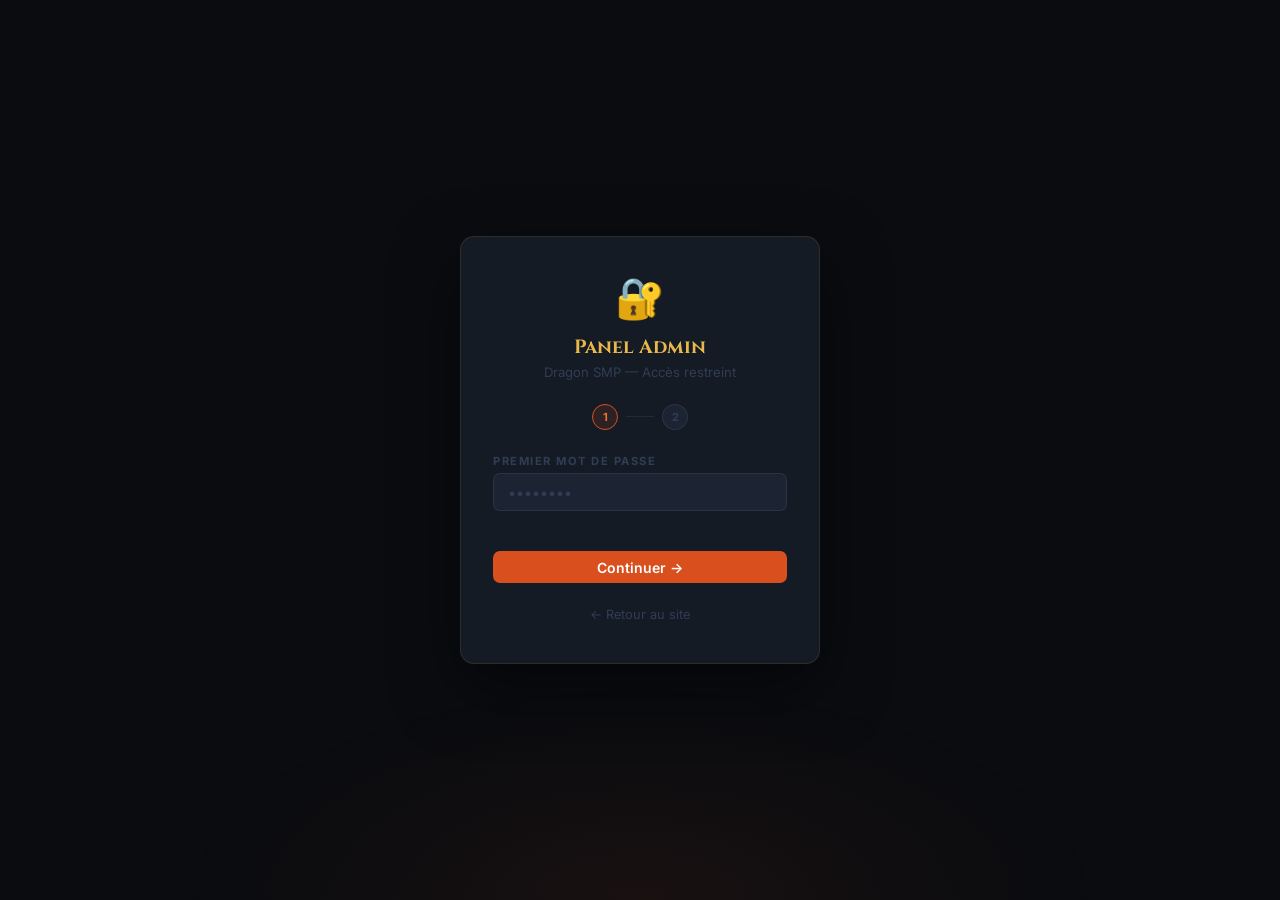
<file: admin.html>
<!DOCTYPE html>
<html lang="fr">
<head>
<meta charset="UTF-8">
<meta name="viewport" content="width=device-width, initial-scale=1.0">
<title>Dragon SMP — Admin</title>
<link rel="icon" href="data:image/svg+xml,<svg xmlns='http://www.w3.org/2000/svg' viewBox='0 0 100 100'><text y='.9em' font-size='90'>⚙️</text></svg>">
<link rel="preconnect" href="https://fonts.googleapis.com">
<link href="https://fonts.googleapis.com/css2?family=Cinzel:wght@400;700;900&family=Inter:wght@300;400;500;600;700&display=swap" rel="stylesheet">
<style>
/* ════════════════════════════════════════════
   DRAGON SMP — ADMIN V5
════════════════════════════════════════════ */
:root {
  --fire:  #d94f1e;
  --ember: #f07030;
  --gold:  #c8963c;
  --goldl: #e8b84b;
  --bg:    #0a0c10;
  --bg1:   #0f1318;
  --bg2:   #151b24;
  --bg3:   #1c2434;
  --bg4:   #232d40;
  --ln:    rgba(200,150,60,.15);
  --ln2:   rgba(255,255,255,.07);
  --txt:   #cdd8ea;
  --txt2:  #6878a0;
  --txt3:  #303d55;
  --ok:    #27ae60;
  --bad:   #c0392b;
  --warn:  #d68910;
  --H:     54px;
  --SW:    220px;
  --R:     8px;
}
*, *::before, *::after { margin:0; padding:0; box-sizing:border-box }
html { -webkit-text-size-adjust:100% }
body {
  font-family:'Inter',sans-serif;
  background:var(--bg); color:var(--txt);
  min-height:100vh; -webkit-font-smoothing:antialiased;
}
a { color:inherit; text-decoration:none }
button { font-family:inherit; cursor:pointer; border:none; background:none }
body::after {
  content:''; position:fixed; inset:0; pointer-events:none; z-index:0;
  background:radial-gradient(ellipse 60% 40% at 50% 100%,rgba(217,79,30,.07) 0%,transparent 60%);
}

/* ── LOGIN ── */
.login-page {
  min-height:100vh; display:flex;
  align-items:center; justify-content:center;
  padding:1.5rem; position:relative; z-index:1;
}
.login-card {
  background:var(--bg2); border:1px solid var(--ln);
  border-radius:14px; padding:2.25rem 2rem 2.5rem;
  width:100%; max-width:360px;
  box-shadow:0 24px 64px rgba(0,0,0,.5);
}
.l-icon { font-size:2.5rem; text-align:center; margin-bottom:.75rem }
.l-title {
  font-family:'Cinzel',serif; font-size:1.2rem; color:var(--goldl);
  text-align:center; margin-bottom:.25rem;
}
.l-sub { color:var(--txt3); font-size:.82rem; text-align:center; margin-bottom:1.5rem }
.sdots { display:flex; align-items:center; justify-content:center; gap:.5rem; margin-bottom:1.5rem }
.sdot {
  width:26px; height:26px; border-radius:50%;
  display:flex; align-items:center; justify-content:center;
  font-size:.7rem; font-weight:700;
  border:1px solid var(--ln2); color:var(--txt3); background:var(--bg3);
  transition:all .25s;
}
.sdot.cur  { border-color:var(--fire); color:var(--ember); background:rgba(217,79,30,.12) }
.sdot.done { border-color:var(--ok);   color:var(--ok);   background:rgba(39,174,96,.08) }
.sdot-line { flex:1; max-width:28px; height:1px; background:var(--ln2) }
.lstep { display:none } .lstep.on { display:block }
.lerr { color:var(--bad); font-size:.8rem; min-height:1.1rem; margin-bottom:.5rem }

/* ── ADMIN LAYOUT ── */
.adm { display:none; position:relative; z-index:1; min-height:100vh }
.adm.on { display:block }

/* Header */
.hdr {
  position:fixed; top:0; left:0; right:0; z-index:900;
  height:var(--H); background:rgba(10,12,16,.97);
  backdrop-filter:blur(20px); border-bottom:1px solid var(--ln);
  display:flex; align-items:center; gap:1rem; padding:0 1.5rem;
}
.hdr-logo {
  font-family:'Cinzel',serif; font-weight:900; font-size:.95rem;
  color:var(--goldl); letter-spacing:2px; flex-shrink:0;
}
.hdr-logo em { color:var(--fire); font-style:normal }
.hdr-conn {
  display:flex; align-items:center; gap:.35rem;
  font-size:.78rem; font-weight:600; color:var(--ok);
}
.hdr-conn::before {
  content:''; width:7px; height:7px; border-radius:50%;
  background:var(--ok); box-shadow:0 0 6px var(--ok);
}

/* Body layout */
.adm-body { display:flex; padding-top:var(--H); min-height:100vh }

/* Sidebar */
.adm-sb {
  width:var(--SW); min-width:var(--SW); flex-shrink:0;
  background:var(--bg1); border-right:1px solid var(--ln2);
  padding:1rem 0;
  position:sticky; top:var(--H);
  height:calc(100vh - var(--H));
  overflow-y:auto;
}
.adm-nav {
  display:flex; align-items:center; gap:.55rem;
  padding:.58rem 1rem; cursor:pointer;
  color:var(--txt2); font-size:.85rem; font-weight:500;
  border-left:2px solid transparent; transition:all .15s;
}
.adm-nav:hover { color:var(--txt); background:rgba(255,255,255,.03) }
.adm-nav.on { color:var(--ember); background:rgba(217,79,30,.08); border-left-color:var(--fire) }
.adm-sep { height:1px; background:var(--ln2); margin:.6rem 1rem }

/* Main */
.adm-main { flex:1; padding:2.25rem 2.5rem; min-width:0; overflow-y:auto }
.adm-panel { display:none; animation:fadeUp .22s ease }
.adm-panel.on { display:block }
@keyframes fadeUp { from{opacity:0;transform:translateY(7px)} to{opacity:1;transform:translateY(0)} }
.adm-title {
  font-family:'Cinzel',serif; font-size:1.2rem; color:var(--goldl);
  margin-bottom:1.5rem; padding-bottom:.85rem;
  border-bottom:1px solid var(--ln2);
}

/* ── FORMS ── */
.fg { margin-bottom:.9rem }
.fg label {
  display:block; font-size:.7rem; font-weight:700;
  text-transform:uppercase; letter-spacing:1.5px;
  color:var(--txt3); margin-bottom:.35rem;
}
.finput {
  width:100%; background:var(--bg3); border:1px solid var(--ln2);
  border-radius:7px; padding:.58rem .85rem;
  color:var(--txt); font-size:.9rem; outline:none;
  transition:all .2s; font-family:'Inter',sans-serif;
}
.finput:focus {
  border-color:rgba(217,79,30,.55);
  box-shadow:0 0 0 3px rgba(217,79,30,.07);
  background:var(--bg4);
}
.finput::placeholder { color:var(--txt3) }
select.finput option { background:var(--bg3) }
.fg-2 { display:grid; grid-template-columns:1fr 1fr; gap:.85rem }
.fg-3 { display:grid; grid-template-columns:1fr 1fr 1fr; gap:.85rem }

/* ── BUTTONS ── */
.btn {
  display:inline-flex; align-items:center; gap:.4rem;
  padding:.48rem 1.1rem; border-radius:7px;
  font-size:.875rem; font-weight:600; cursor:pointer;
  transition:all .2s; font-family:'Inter',sans-serif;
}
.btn-fire { background:var(--fire); color:#fff }
.btn-fire:hover { background:#bf4118; transform:translateY(-1px); box-shadow:0 4px 16px rgba(217,79,30,.3) }
.btn-ghost { background:transparent; color:var(--txt2); border:1px solid var(--ln2) }
.btn-ghost:hover { background:var(--bg3); color:var(--txt) }
.btn-red { background:rgba(192,57,43,.1); color:var(--bad); border:1px solid rgba(192,57,43,.2) }
.btn-red:hover { background:rgba(192,57,43,.22) }
.btn-sm { padding:.3rem .75rem; font-size:.78rem }

/* ── STATS ── */
.stat-grid { display:grid; grid-template-columns:repeat(auto-fill,minmax(120px,1fr)); gap:.7rem; margin-bottom:1.5rem }
.stat-c { background:var(--bg2); border:1px solid var(--ln2); border-radius:var(--R); padding:.9rem }
.stat-n { font-family:'Cinzel',serif; font-size:1.6rem; color:var(--fire) }
.stat-l { font-size:.68rem; text-transform:uppercase; letter-spacing:1px; color:var(--txt3); margin-top:.15rem }

/* ── CARDS ── */
.info-card { background:var(--bg2); border:1px solid var(--ln2); border-radius:var(--R); padding:1.1rem 1.25rem; margin-bottom:1rem }
.info-card p { color:var(--txt2); font-size:.875rem; line-height:1.7 }
.badge { display:inline-block; font-size:.72rem; font-weight:700; padding:.12rem .5rem; border-radius:20px; margin-top:.35rem }
.badge-ok   { background:rgba(39,174,96,.1);  color:var(--ok);  border:1px solid rgba(39,174,96,.2) }
.badge-warn { background:rgba(214,137,16,.1); color:var(--warn);border:1px solid rgba(214,137,16,.2) }

/* ── LIST ROWS ── */
.list { display:flex; flex-direction:column; gap:.55rem }
.lrow {
  display:flex; align-items:center; justify-content:space-between;
  background:var(--bg2); border:1px solid var(--ln2);
  border-radius:var(--R); padding:.8rem 1.1rem; gap:.75rem;
}
.lrow-l { display:flex; align-items:center; gap:.65rem; min-width:0; flex:1 }
.lrow-icon { font-size:1rem; flex-shrink:0 }
.lrow-name { font-weight:600; font-size:.88rem }
.lrow-meta { font-size:.72rem; color:var(--txt3); margin-top:.08rem }
.lrow-r { display:flex; gap:.35rem; flex-shrink:0 }

/* ── TOGGLE ── */
.toggle-row {
  display:flex; align-items:center; justify-content:space-between;
  padding:.6rem 0; border-bottom:1px solid var(--ln2);
}
.toggle-row:last-child { border-bottom:none }
.toggle-lbl { font-size:.85rem; color:var(--txt2) }
.sw { position:relative; width:38px; height:22px; flex-shrink:0 }
.sw input { opacity:0; width:0; height:0; position:absolute }
.sw-track {
  position:absolute; inset:0; background:var(--bg4);
  border-radius:22px; transition:.2s; border:1px solid var(--ln2);
}
.sw-track::before {
  content:''; position:absolute; width:16px; height:16px;
  border-radius:50%; background:var(--txt3); bottom:2px; left:2px; transition:.2s;
}
.sw input:checked + .sw-track { background:var(--fire); border-color:var(--fire) }
.sw input:checked + .sw-track::before { transform:translateX(16px); background:#fff }

/* ── MAINTENANCE ── */
.maint-row {
  display:flex; align-items:center; justify-content:space-between;
  background:var(--bg2); border:1px solid var(--ln2);
  border-radius:var(--R); padding:1rem 1.25rem;
  margin-bottom:1rem; gap:1rem;
}
.maint-info h4 { font-weight:700; font-size:.9rem; margin-bottom:.2rem }
.maint-info p { font-size:.8rem; color:var(--txt3) }

/* ── DANGER ── */
.danger { background:rgba(192,57,43,.04); border:1px solid rgba(192,57,43,.15); border-radius:var(--R); padding:1.1rem 1.25rem }
.danger-title { font-weight:700; color:var(--bad); font-size:.88rem; margin-bottom:.85rem }

/* ════════════════════════════════════════════
   RICH TEXT EDITOR — style LibreOffice
════════════════════════════════════════════ */
.rte-wrap {
  border:1px solid var(--ln2); border-radius:var(--R);
  overflow:hidden; background:var(--bg2);
}

/* Barre d'outils */
.rte-toolbar {
  background:var(--bg3); border-bottom:1px solid var(--ln2);
  padding:.45rem .6rem;
  display:flex; flex-wrap:wrap; align-items:center; gap:.2rem;
}
.rte-btn {
  background:transparent; border:1px solid transparent;
  border-radius:5px; padding:.28rem .45rem;
  color:var(--txt2); font-size:.8rem; cursor:pointer;
  transition:all .15s; min-width:28px;
  display:flex; align-items:center; justify-content:center;
  font-family:'Inter',sans-serif; font-weight:600;
}
.rte-btn:hover { background:rgba(255,255,255,.08); color:var(--txt); border-color:var(--ln2) }
.rte-btn.active { background:rgba(217,79,30,.15); color:var(--ember); border-color:rgba(217,79,30,.3) }
.rte-sep { width:1px; height:20px; background:var(--ln2); margin:0 .15rem }

/* Sélecteur de taille de titre */
.rte-hsel {
  background:var(--bg4); border:1px solid var(--ln2);
  border-radius:5px; padding:.28rem .5rem;
  color:var(--txt2); font-size:.78rem; cursor:pointer;
  outline:none; font-family:'Inter',sans-serif;
}
.rte-hsel:focus { border-color:rgba(217,79,30,.4) }
.rte-hsel option { background:var(--bg3) }

/* Zone d'écriture WYSIWYG */
.rte-area {
  min-height:320px; padding:1.25rem 1.5rem;
  background:var(--bg2); color:var(--txt);
  font-family:'Inter',sans-serif; font-size:.9rem; line-height:1.8;
  outline:none; overflow-y:auto;
}
.rte-area:empty::before {
  content:attr(data-placeholder);
  color:var(--txt3); pointer-events:none;
}
/* Styles dans l'éditeur */
.rte-area h1 { font-family:'Cinzel',serif; font-size:1.4rem; color:var(--goldl); margin:1.5rem 0 .6rem }
.rte-area h2 {
  font-family:'Cinzel',serif; font-size:1.1rem; color:var(--ember);
  margin:1.5rem 0 .6rem; padding-left:.7rem; border-left:3px solid var(--fire);
}
.rte-area h3 { font-size:.95rem; font-weight:700; color:var(--txt); margin:1.1rem 0 .4rem }
.rte-area p { color:var(--txt2); margin-bottom:.6rem }
.rte-area strong { color:var(--txt); font-weight:700 }
.rte-area em { color:var(--goldl); font-style:italic }
.rte-area ul, .rte-area ol { padding-left:1.5rem; margin-bottom:.6rem }
.rte-area li { color:var(--txt2); margin-bottom:.2rem }
.rte-area a { color:var(--ember); text-decoration:underline }
.rte-area code {
  background:var(--bg4); border:1px solid var(--ln2);
  border-radius:4px; padding:.1rem .4rem;
  font-family:'Courier New',monospace; font-size:.83rem; color:var(--ember);
}
.rte-area pre {
  background:var(--bg3); border:1px solid var(--ln2);
  border-radius:var(--R); padding:1rem; overflow-x:auto; margin:1rem 0;
  font-family:'Courier New',monospace; font-size:.84rem; color:var(--txt2);
}
.rte-area blockquote {
  border-left:3px solid var(--gold);
  background:rgba(200,150,60,.05);
  padding:.75rem 1rem; border-radius:0 var(--R) var(--R) 0; margin:1rem 0;
}
.rte-area hr { border:none; border-top:1px solid var(--ln2); margin:1.5rem 0 }
.rte-area img { max-width:100%; border-radius:var(--R); margin:.5rem 0 }
.rte-area table { width:100%; border-collapse:collapse; margin:1rem 0; font-size:.875rem }
.rte-area th { padding:.5rem .85rem; background:var(--bg3); border:1px solid var(--ln2); color:var(--ember); font-weight:700; text-align:left }
.rte-area td { padding:.5rem .85rem; border:1px solid var(--ln2); color:var(--txt2) }

/* Barre du bas : stats + actions rapides */
.rte-footer {
  background:var(--bg3); border-top:1px solid var(--ln2);
  padding:.35rem .75rem;
  display:flex; align-items:center; justify-content:space-between;
  font-size:.72rem; color:var(--txt3);
}

/* Toast */
#toast {
  position:fixed; bottom:1.5rem; right:1.5rem; z-index:9999;
  padding:.65rem 1.15rem; border-radius:var(--R);
  background:var(--bg3); border:1px solid var(--ln2);
  font-size:.83rem; font-weight:500;
  box-shadow:0 8px 30px rgba(0,0,0,.4);
  transform:translateY(60px); opacity:0;
  transition:all .3s cubic-bezier(.34,1.56,.64,1); pointer-events:none;
}
#toast.on { transform:translateY(0); opacity:1 }
#toast.ok  { border-color:rgba(39,174,96,.4);  color:var(--ok) }
#toast.err { border-color:rgba(192,57,43,.4); color:var(--bad) }
#toast.info{ border-color:rgba(200,150,60,.4); color:var(--gold) }

::-webkit-scrollbar { width:5px; height:5px }
::-webkit-scrollbar-track { background:transparent }
::-webkit-scrollbar-thumb { background:rgba(217,79,30,.2); border-radius:3px }
::-webkit-scrollbar-thumb:hover { background:rgba(217,79,30,.4) }
</style>
</head>
<body>

<!-- ═══ LOGIN ═══ -->
<div class="login-page" id="login-page">
  <div class="login-card">
    <div class="l-icon">🔐</div>
    <h2 class="l-title">Panel Admin</h2>
    <p class="l-sub">Dragon SMP — Accès restreint</p>
    <div class="sdots">
      <div class="sdot cur" id="sd1">1</div>
      <div class="sdot-line"></div>
      <div class="sdot" id="sd2">2</div>
    </div>
    <div class="lstep on" id="ls1">
      <div class="fg">
        <label>Premier mot de passe</label>
        <input class="finput" type="password" id="pw1" placeholder="••••••••"
          onkeydown="if(event.key==='Enter')s1()">
      </div>
      <div class="lerr" id="e1"></div>
      <button class="btn btn-fire" style="width:100%;justify-content:center" onclick="s1()">Continuer →</button>
    </div>
    <div class="lstep" id="ls2">
      <div class="fg">
        <label>Deuxième mot de passe</label>
        <input class="finput" type="password" id="pw2" placeholder="••••••••"
          onkeydown="if(event.key==='Enter')s2()">
      </div>
      <div class="lerr" id="e2"></div>
      <button class="btn btn-fire" style="width:100%;justify-content:center" onclick="s2()">Se connecter</button>
      <button class="btn btn-ghost" style="width:100%;justify-content:center;margin-top:.4rem" onclick="resetLogin()">← Retour</button>
    </div>
    <div style="margin-top:1.25rem;text-align:center">
      <a href="index.html" style="color:var(--txt3);font-size:.8rem">← Retour au site</a>
    </div>
  </div>
</div>

<!-- ═══ ADMIN ═══ -->
<div class="adm" id="adm">

  <header class="hdr">
    <div class="hdr-logo">🐉 Dragon<em>SMP</em> <span style="color:var(--txt3);font-weight:300;font-size:.8rem">/ Admin</span></div>
    <div style="display:flex;align-items:center;gap:.65rem;margin-left:auto">
      <span class="hdr-conn">Connecté</span>
      <button class="btn btn-ghost btn-sm" onclick="logout()">Déconnexion</button>
      <a href="index.html" class="btn btn-ghost btn-sm">← Site</a>
    </div>
  </header>

  <div class="adm-body">

    <!-- Sidebar -->
    <aside class="adm-sb">
      <div class="adm-nav on"  data-p="dash"       onclick="showP('dash',this)">📊 Dashboard</div>
      <div class="adm-sep"></div>
      <div class="adm-nav"     data-p="pages"      onclick="showP('pages',this)">📄 Pages</div>
      <div class="adm-nav"     data-p="pg-editor"  onclick="showP('pg-editor',this)" id="nav-pged">✏️ Éditeur de page</div>
      <div class="adm-sep"></div>
      <div class="adm-nav"     data-p="commands"   onclick="showP('commands',this)">⌨️ Commandes</div>
      <div class="adm-nav"     data-p="cmd-editor" onclick="showP('cmd-editor',this)" id="nav-cmded">➕ Ajouter commande</div>
      <div class="adm-sep"></div>
      <div class="adm-nav"     data-p="settings"   onclick="showP('settings',this)">⚙️ Paramètres</div>
    </aside>

    <main class="adm-main">

      <!-- ── DASHBOARD ── -->
      <div class="adm-panel on" id="p-dash">
        <h2 class="adm-title">📊 Dashboard</h2>
        <div class="stat-grid" id="dash-stats"></div>
        <div class="maint-row">
          <div class="maint-info">
            <h4 id="maint-h">🔧 Maintenance</h4>
            <p id="maint-p">Chargement…</p>
          </div>
          <button class="btn btn-sm" id="maint-btn" onclick="toggleMaint()">…</button>
        </div>
        <div class="info-card">
          <p>Bienvenue dans le panel admin du <strong style="color:var(--ember)">Dragon SMP</strong>.<br>
          Édite les pages existantes ou crée-en de nouvelles. Gère les commandes de la barre de recherche.</p>
          <span class="badge" id="db-badge">Vérification…</span>
        </div>
      </div>

      <!-- ── PAGES ── -->
      <div class="adm-panel" id="p-pages">
        <h2 class="adm-title">📄 Pages du site</h2>
        <div style="margin-bottom:1.1rem">
          <button class="btn btn-fire" onclick="newPage()">➕ Nouvelle page</button>
        </div>
        <div class="list" id="pages-list"></div>
      </div>

      <!-- ── ÉDITEUR PAGE ── -->
      <div class="adm-panel" id="p-pg-editor">
        <h2 class="adm-title" id="pged-title">✏️ Éditeur de page</h2>
        <input type="hidden" id="edit-pg-id">

        <div class="fg-3">
          <div class="fg" style="grid-column:span 2">
            <label>Titre *</label>
            <input class="finput" type="text" id="pg-title" placeholder="Ex: Économie">
          </div>
          <div class="fg">
            <label>Icône (emoji)</label>
            <input class="finput" type="text" id="pg-icon" placeholder="💰" maxlength="4">
          </div>
        </div>

        <div class="fg">
          <label>Description courte (sous le titre)</label>
          <input class="finput" type="text" id="pg-desc" placeholder="Une phrase de description…">
        </div>

        <!-- Options -->
        <div class="info-card" style="margin-bottom:1rem">
          <p style="font-weight:600;color:var(--txt);margin-bottom:.65rem">Options d'affichage</p>
          <div class="toggle-row">
            <span class="toggle-lbl">⭐ Page d'accueil — le logo DragonSMP ramène ici (une seule page à la fois)</span>
            <label class="sw"><input type="checkbox" id="pg-home"><span class="sw-track"></span></label>
          </div>
          <div class="toggle-row">
            <span class="toggle-lbl">Afficher la table des matières (sidebar gauche)</span>
            <label class="sw"><input type="checkbox" id="pg-toc" checked><span class="sw-track"></span></label>
          </div>
          <div class="toggle-row">
            <span class="toggle-lbl">Afficher la barre de recherche commandes (sidebar droite)</span>
            <label class="sw"><input type="checkbox" id="pg-cmds"><span class="sw-track"></span></label>
          </div>
        </div>

        <!-- Widgets -->
        <div class="info-card" style="margin-bottom:1rem">
          <p style="font-weight:600;color:var(--txt);margin-bottom:.2rem">🧩 Widgets — cartes d'info affichées en haut de la page</p>
          <p style="font-size:.78rem;color:var(--txt3);margin-bottom:.8rem">Coche les widgets à afficher. Ils apparaissent dans l'ordre coché, avant le contenu.</p>
          <div style="display:grid;grid-template-columns:1fr 1fr;gap:.4rem" id="widget-checkboxes">
            <!-- injecté par JS -->
          </div>
        </div>

        <!-- Éditeur riche -->
        <div class="fg">
          <label>Contenu</label>
          <div class="rte-wrap">

            <!-- Toolbar -->
            <div class="rte-toolbar" id="rte-toolbar">
              <!-- Titres -->
              <select class="rte-hsel" onchange="rteHeading(this.value);this.value=''">
                <option value="">Paragraphe</option>
                <option value="h2">Titre H2</option>
                <option value="h3">Titre H3</option>
                <option value="h1">Titre H1</option>
              </select>

              <div class="rte-sep"></div>

              <!-- Formatage texte -->
              <button class="rte-btn" onclick="rteExec('bold')" title="Gras (Ctrl+B)"><b>G</b></button>
              <button class="rte-btn" onclick="rteExec('italic')" title="Italique (Ctrl+I)"><i>I</i></button>
              <button class="rte-btn" onclick="rteExec('underline')" title="Souligné (Ctrl+U)"><u>S</u></button>
              <button class="rte-btn" onclick="rteStrike()" title="Barré"><s>abc</s></button>

              <div class="rte-sep"></div>

              <!-- Alignements -->
              <button class="rte-btn" onclick="rteExec('justifyLeft')" title="Aligner à gauche">⬅</button>
              <button class="rte-btn" onclick="rteExec('justifyCenter')" title="Centrer">⬛</button>
              <button class="rte-btn" onclick="rteExec('justifyRight')" title="Aligner à droite">➡</button>

              <div class="rte-sep"></div>

              <!-- Listes -->
              <button class="rte-btn" onclick="rteExec('insertUnorderedList')" title="Liste à puces">• Liste</button>
              <button class="rte-btn" onclick="rteExec('insertOrderedList')" title="Liste numérotée">1. Liste</button>

              <div class="rte-sep"></div>

              <!-- Blocs spéciaux -->
              <button class="rte-btn" onclick="rteInsertBlock('blockquote')" title="Citation">❝</button>
              <button class="rte-btn" onclick="rteInsertCode()" title="Bloc de code">{'</>}'}</button>
              <button class="rte-btn" onclick="rteInlineCode()" title="Code en ligne">`code`</button>
              <button class="rte-btn" onclick="rteInsertHR()" title="Séparateur">— sépar.</button>

              <div class="rte-sep"></div>

              <!-- Insertion -->
              <button class="rte-btn" onclick="rteInsertLink()" title="Insérer un lien">🔗 Lien</button>
              <button class="rte-btn" onclick="rteInsertImage()" title="Insérer une image">🖼 Image</button>
              <button class="rte-btn" onclick="rteInsertTable()" title="Insérer un tableau">⊞ Tableau</button>

              <div class="rte-sep"></div>

              <!-- Vue -->
              <button class="rte-btn" id="btn-source" onclick="toggleSource()" title="Voir/modifier le Markdown source">📝 Source</button>
            </div>

            <!-- Zone WYSIWYG -->
            <div class="rte-area" id="rte-editor"
              contenteditable="true"
              data-placeholder="Commence à écrire ton contenu ici…&#10;&#10;Utilise la barre d'outils pour formater le texte, ajouter des titres, des listes, des images…"
              spellcheck="true"></div>

            <!-- Zone source Markdown (cachée par défaut) -->
            <textarea id="rte-source" style="display:none;width:100%;min-height:320px;padding:1.25rem 1.5rem;background:var(--bg2);color:var(--txt);font-family:'Courier New',monospace;font-size:.84rem;line-height:1.55;border:none;outline:none;resize:vertical"
              placeholder="Markdown source…"></textarea>

            <!-- Footer -->
            <div class="rte-footer">
              <span id="rte-stats">0 mots</span>
              <span>Ctrl+B : gras · Ctrl+I : italique · Ctrl+K : lien</span>
            </div>
          </div>
        </div>

        <div style="display:flex;gap:.65rem;flex-wrap:wrap;margin-top:1.25rem">
          <button class="btn btn-fire" onclick="savePage()">💾 Sauvegarder la page</button>
          <button class="btn btn-ghost" onclick="showP('pages',document.querySelector('[data-p=pages]'))">✕ Annuler</button>
        </div>
      </div>

      <!-- ── COMMANDES ── -->
      <div class="adm-panel" id="p-commands">
        <h2 class="adm-title">⌨️ Commandes</h2>
        <div style="display:flex;align-items:center;justify-content:space-between;margin-bottom:1.1rem;flex-wrap:wrap;gap:.5rem">
          <button class="btn btn-fire" onclick="newCmd()">➕ Ajouter une commande</button>
          <span style="color:var(--txt3);font-size:.8rem" id="cmd-count"></span>
        </div>
        <div class="list" id="cmd-list"></div>
      </div>

      <!-- ── ÉDITEUR COMMANDE ── -->
      <div class="adm-panel" id="p-cmd-editor">
        <h2 class="adm-title" id="cmded-title">➕ Nouvelle commande</h2>
        <input type="hidden" id="edit-cmd-id">

        <div class="fg-2">
          <div class="fg">
            <label>Commande principale *</label>
            <input class="finput" type="text" id="cmd-main" placeholder="Ex: /home">
          </div>
          <div class="fg">
            <label>Alias / alternatives</label>
            <input class="finput" type="text" id="cmd-alts" placeholder="Ex: /h, /retour">
          </div>
        </div>

        <div class="fg">
          <label>Description *</label>
          <input class="finput" type="text" id="cmd-desc" placeholder="Ce que fait cette commande en une phrase…">
        </div>

        <div class="fg">
          <label>Mots-clés (séparés par des virgules)</label>
          <input class="finput" type="text" id="cmd-kw" placeholder="Ex: home, retour base, aller maison, tp home">
          <div style="font-size:.72rem;color:var(--txt3);margin-top:.35rem;line-height:1.6">
            💡 Séparés par des <strong style="color:var(--txt2)">virgules</strong> — chaque mot-clé peut contenir des espaces.<br>
            Ex : <code style="background:var(--bg3);padding:.05rem .3rem;border-radius:3px">home, retour maison, set home, poser home</code>
          </div>
        </div>

        <div style="display:flex;gap:.65rem;flex-wrap:wrap;margin-top:.75rem">
          <button class="btn btn-fire" onclick="saveCmd()">💾 Sauvegarder</button>
          <button class="btn btn-ghost" onclick="showP('commands',document.querySelector('[data-p=commands]'))">✕ Annuler</button>
        </div>
      </div>

      <!-- ── PARAMÈTRES ── -->
      <div class="adm-panel" id="p-settings">
        <h2 class="adm-title">⚙️ Paramètres</h2>

        <!-- JSONbin -->
        <div class="info-card" style="margin-bottom:1rem">
          <p><strong style="color:var(--goldl)">☁️ Base de données — JSONbin.io</strong><br>
          Ton <strong>Bin ID</strong> : <code style="color:var(--ember);background:var(--bg3);padding:.08rem .35rem;border-radius:3px;font-size:.82rem">69a5edf2d0ea881f40e853ae</code><br>
          Entre ta <strong>Master Key API</strong> pour activer la synchronisation cloud.</p>
        </div>
        <div class="fg-2" style="max-width:580px">
          <div class="fg">
            <label>Bin ID</label>
            <input class="finput" type="text" id="set-bin" placeholder="69a5edf2d0ea881f40e853ae">
          </div>
          <div class="fg">
            <label>Master Key API</label>
            <input class="finput" type="password" id="set-key" placeholder="$2a$10$…">
          </div>
        </div>
        <button class="btn btn-fire btn-sm" onclick="saveDB()" style="margin-bottom:1.75rem">💾 Enregistrer la config DB</button>

        <!-- Site -->
        <div class="info-card" style="margin-bottom:1rem">
          <p><strong style="color:var(--goldl)">🌐 Paramètres du site</strong></p>
        </div>
        <div style="max-width:580px">
          <div class="fg">
            <label>Texte de présentation (page d'accueil)</label>
            <input class="finput" type="text" id="set-sub" placeholder="Description du serveur…">
          </div>
          <div class="fg-2">
            <div class="fg">
              <label>IP pour le ping (interne)</label>
              <input class="finput" type="text" id="set-host" placeholder="163.5.141.232">
            </div>
            <div class="fg">
              <label>Port</label>
              <input class="finput" type="number" id="set-port" placeholder="25816">
            </div>
          </div>
          <div class="fg">
            <label>IP affichée aux joueurs</label>
            <input class="finput" type="text" id="set-ip" placeholder="163.5.141.232:25816">
          </div>
          <button class="btn btn-fire btn-sm" onclick="saveSettings()" style="margin-bottom:1.75rem">💾 Enregistrer</button>
        </div>

        <!-- Danger -->
        <div class="danger">
          <p class="danger-title">⚠️ Zone dangereuse</p>
          <div style="display:flex;gap:.65rem;flex-wrap:wrap">
            <button class="btn btn-ghost btn-sm" onclick="exportData()">📤 Exporter JSON</button>
            <button class="btn btn-red btn-sm" onclick="confirmReset()">🗑 Réinitialiser tout</button>
          </div>
        </div>
      </div>

    </main>
  </div>
</div>

<div id="toast"></div>

<script>
'use strict';

/* ─── Auth ──────────────────────────────────────────────── */
const H1 = '14a4112514a4112514a4112514a41125';
const H2 = '2d2438242d2438242d2438242d243824';

function sh(s) {
  let h = 0;
  for (let i = 0; i < s.length; i++) h = ((h << 5) - h + s.charCodeAt(i)) | 0;
  return Math.abs(h).toString(16).padStart(8, '0').repeat(4);
}

function s1() {
  if (sh(document.getElementById('pw1').value) === H1) {
    document.getElementById('ls1').classList.remove('on');
    document.getElementById('ls2').classList.add('on');
    document.getElementById('sd1').className = 'sdot done';
    document.getElementById('sd2').className = 'sdot cur';
    setTimeout(() => document.getElementById('pw2').focus(), 50);
  } else { serr('e1', 'Mot de passe incorrect'); document.getElementById('pw1').value = '' }
}
function s2() {
  if (sh(document.getElementById('pw2').value) === H2) {
    document.getElementById('sd2').className = 'sdot done';
    document.getElementById('login-page').style.display = 'none';
    document.getElementById('adm').classList.add('on');
    initAdmin();
  } else { serr('e2', 'Mot de passe incorrect'); document.getElementById('pw2').value = '' }
}
function resetLogin() {
  document.getElementById('ls1').classList.add('on');
  document.getElementById('ls2').classList.remove('on');
  document.getElementById('sd1').className = 'sdot cur';
  document.getElementById('sd2').className = 'sdot';
  ['pw1','pw2'].forEach(id => document.getElementById(id).value = '');
}
function logout() {
  resetLogin();
  document.getElementById('login-page').style.display = 'flex';
  document.getElementById('adm').classList.remove('on');
}
function serr(id, msg) {
  const el = document.getElementById(id);
  el.textContent = '❌ ' + msg;
  setTimeout(() => el.textContent = '', 3000);
}

/* ─── Data ──────────────────────────────────────────────── */
const DEFAULTS = {
  settings: {
    mcHost: '163.5.141.232', mcPort: 25816,
    mcIp: '163.5.141.232:25816', maintenance: false,
    heroSub: 'Serveur Minecraft Survie communautaire francophone. Aventure, construction et entraide au rendez-vous.'
  },
  pages: [
    { id:'presentation', title:'Présentation', icon:'🏠', isSpecial:true, showToc:false, showCmds:false },
    { id:'reglement', title:'Règlement', icon:'📋', showToc:true, showCmds:false,
      desc:'Les règles à respecter sur le serveur Dragon SMP.',
      content:`## Introduction\n\nBienvenue sur le **Dragon SMP**. Ce règlement s'applique à tous les joueurs.\n\n## Comportement\n\n### Respect mutuel\n\nAucune insulte ni harcèlement.\n\n## Jeu équitable\n\n### Anti-triche\n\nHacks et exploits interdits.\n\n### Anti-grief\n\nNe détruis pas les constructions des autres.`
    },
    { id:'wiki', title:'Wiki', icon:'📖', showToc:true, showCmds:true,
      desc:'Documentation complète du serveur Dragon SMP.',
      content:`## Premiers pas\n\nBienvenue dans le Wiki du **Dragon SMP** !\n\n### Rejoindre\n\n**IP :** \`163.5.141.232:25816\` — Java 1.21+\n\n## Économie\n\nLa monnaie s'appelle les **Écailles**.\n\n## Protection\n\nProtège ton terrain avec \`/claim\`.`
    }
  ],
  commands: [
    { id:'c1',  cmd:'/home',             alts:'/h',            desc:'Retourne à ton home.',              kw:'home,retour,base,maison' },
    { id:'c2',  cmd:'/sethome',          alts:'/sh, /set home',desc:'Définit ton home.',                 kw:'sethome,set home,définir home,poser home' },
    { id:'c3',  cmd:'/spawn',            alts:'/s',            desc:'Retourne au spawn.',                kw:'spawn,retour spawn,point départ' },
    { id:'c4',  cmd:'/tpa [joueur]',     alts:'',              desc:'Demande de TP à un joueur.',        kw:'tpa,tp joueur,téléportation,rejoindre' },
    { id:'c5',  cmd:'/money',            alts:'/balance, /bal',desc:'Voir ton solde en Écailles.',       kw:'money,argent,solde,balance,écailles' },
    { id:'c6',  cmd:'/pay [joueur] [n]', alts:'',              desc:'Envoie des Écailles.',              kw:'pay,payer,donner argent,écailles' },
    { id:'c7',  cmd:'/claim',            alts:'',              desc:'Protège ta chunk.',                 kw:'claim,protéger,protection,terrain,chunk' },
    { id:'c8',  cmd:'/warp [nom]',       alts:'',              desc:'TP vers un warp.',                  kw:'warp,téléportation,destination,shop' }
  ]
};

let DATA = null;

const BIN_ID  = '69a5edf2d0ea881f40e853ae';
const BIN_KEY = '$2a$10$LHeP1g5w6w6Cfvn7PNKas.um4ZqQV4owTkhWMNJU/LDbfqZvzq.FS';

async function loadData() {
  try {
    const r = await fetch(`https://api.jsonbin.io/v3/b/${BIN_ID}/latest`,
      { headers: { 'X-Master-Key': BIN_KEY } });
    if (r.ok) { DATA = (await r.json()).record; localStorage.setItem('dsmp_cache', JSON.stringify(DATA)); return; }
  } catch {}
  try { const c = localStorage.getItem('dsmp_cache'); if (c) { DATA = JSON.parse(c); return; } } catch {}
  DATA = JSON.parse(JSON.stringify(DEFAULTS));
}

async function saveData() {
  if (!DATA) return;
  localStorage.setItem('dsmp_cache', JSON.stringify(DATA));
  try {
    await fetch(`https://api.jsonbin.io/v3/b/${BIN_ID}`, {
      method: 'PUT',
      headers: { 'Content-Type': 'application/json', 'X-Master-Key': BIN_KEY },
      body: JSON.stringify(DATA)
    });
  } catch {}
}

/* ─── Init ──────────────────────────────────────────────── */
async function initAdmin() {
  await loadData();
  renderDash();
  renderPages();
  renderCmds();
  loadSettings();
}

/* ─── Navigation ────────────────────────────────────────── */
function showP(id, el) {
  document.querySelectorAll('.adm-panel').forEach(p => p.classList.remove('on'));
  document.querySelectorAll('.adm-nav').forEach(n => n.classList.remove('on'));
  document.getElementById('p-' + id)?.classList.add('on');
  if (el) el.classList.add('on');
}

/* ─── Dashboard ─────────────────────────────────────────── */
function renderDash() {
  const el = document.getElementById('dash-stats');
  if (!el || !DATA) return;
  const customPages = DATA.pages.filter(p => !p.isSpecial).length;
  el.innerHTML = `
    <div class="stat-c"><div class="stat-n">${DATA.pages.filter(p=>!p.isSpecial).length}</div><div class="stat-l">Pages</div></div>
    <div class="stat-c"><div class="stat-n">${DATA.commands.length}</div><div class="stat-l">Commandes</div></div>
    <div class="stat-c"><div class="stat-n">${DATA.pages.filter(p=>p.showCmds).length}</div><div class="stat-l">Pages avec cmds</div></div>`;

  const badge = document.getElementById('db-badge');
  const binId = localStorage.getItem('dsmp_bin_id');
  if (badge) {
    badge.className = binId ? 'badge badge-ok' : 'badge badge-warn';
    badge.textContent = binId ? '✅ JSONbin configuré' : '⚠️ localStorage uniquement — configure JSONbin dans Paramètres';
  }
  updateMaintUI();
}

function updateMaintUI() {
  if (!DATA) return;
  const on = DATA.settings.maintenance;
  const h = document.getElementById('maint-h');
  const p = document.getElementById('maint-p');
  const b = document.getElementById('maint-btn');
  if (h) h.textContent = on ? '🔧 Maintenance activée' : '✅ Serveur accessible';
  if (p) p.textContent = on ? 'Le statut MC affiche maintenance' : 'Affichage normal';
  if (b) { b.textContent = on ? 'Désactiver' : 'Activer'; b.className = `btn btn-sm ${on ? 'btn-ghost' : 'btn-fire'}` }
}
async function toggleMaint() {
  DATA.settings.maintenance = !DATA.settings.maintenance;
  await saveData(); updateMaintUI();
  toast(DATA.settings.maintenance ? '🔧 Maintenance activée' : '✅ Désactivée');
}

/* ─── Pages ─────────────────────────────────────────────── */
function renderPages() {
  const el = document.getElementById('pages-list');
  if (!el || !DATA) return;
  const pages = DATA.pages;
  if (!pages.length) { el.innerHTML = '<p style="color:var(--txt3)">Aucune page.</p>'; return; }
  el.innerHTML = pages.map((p, idx) => {
    const homeBadge = p.isHome
      ? '<span style="font-size:.65rem;background:rgba(217,79,30,.15);color:var(--ember);border:1px solid rgba(217,79,30,.3);border-radius:10px;padding:.1rem .45rem;margin-left:.35rem">⭐ Accueil</span>' : '';
    const wCount = p.widgets?.length ? ` · ${p.widgets.length} widget(s)` : '';
    const meta = p.id === 'presentation' ? 'Page hero modifiable' :
      `#${p.id} · TOC:${p.showToc?'✓':'✗'} · Cmds:${p.showCmds?'✓':'✗'}${wCount}`;
    return `
    <div class="lrow">
      <div class="lrow-l">
        <span class="lrow-icon">${p.icon || '📄'}</span>
        <div>
          <div class="lrow-name">${e(p.title)}${homeBadge}</div>
          <div class="lrow-meta">${meta}</div>
        </div>
      </div>
      <div class="lrow-r" style="gap:.25rem">
        <button class="btn btn-ghost btn-sm" onclick="movePage(${idx},-1)" ${idx===0?'disabled':''} title="Monter">↑</button>
        <button class="btn btn-ghost btn-sm" onclick="movePage(${idx},1)"  ${idx===pages.length-1?'disabled':''} title="Descendre">↓</button>
        <button class="btn btn-ghost btn-sm" onclick="editPage('${p.id}')">✏️</button>
        ${!p.isSpecial ? `<button class="btn btn-red btn-sm" onclick="delPage('${p.id}')">🗑</button>` : ''}
      </div>
    </div>`;
  }).join('');
}

async function movePage(idx, dir) {
  const pages = DATA.pages;
  const ni = idx + dir;
  if (ni < 0 || ni >= pages.length) return;
  [pages[idx], pages[ni]] = [pages[ni], pages[idx]];
  await saveData(); renderPages();
  toast('✅ Ordre mis à jour !');
}

function newPage() {
  document.getElementById('edit-pg-id').value = '';
  document.getElementById('pged-title').textContent = '✏️ Nouvelle page';
  document.getElementById('pg-title').value = '';
  document.getElementById('pg-icon').value = '';
  document.getElementById('pg-desc').value = '';
  document.getElementById('pg-toc').checked = true;
  document.getElementById('pg-cmds').checked = false;
  document.getElementById('pg-home').checked = false;
  buildWidgetCheckboxes([]);
  rteSetContent('');
  showP('pg-editor', document.getElementById('nav-pged'));
}

function editPage(id) {
  const p = DATA.pages.find(p => p.id === id);
  if (!p) return;

  if (id === 'presentation') {
    document.getElementById('edit-pg-id').value = 'presentation';
    document.getElementById('pged-title').textContent = "✏️ Page d'accueil";
    document.getElementById('pg-title').value = p.title || 'Présentation';
    document.getElementById('pg-icon').value = p.icon || '🏠';
    document.getElementById('pg-desc').value = DATA.settings.heroSub || '';
    document.getElementById('pg-toc').checked = false;
    document.getElementById('pg-cmds').checked = false;
    document.getElementById('pg-home').checked = !!p.isHome;
    document.getElementById('pg-toc').parentElement.parentElement.style.display = 'none';
    document.getElementById('pg-cmds').parentElement.parentElement.style.display = 'none';
    buildWidgetCheckboxes([]);
    rteSetContent(DATA.settings.heroSub || '');
    showP('pg-editor', document.getElementById('nav-pged'));
    return;
  }

  document.getElementById('pg-toc').parentElement.parentElement.style.display = '';
  document.getElementById('pg-cmds').parentElement.parentElement.style.display = '';
  document.getElementById('edit-pg-id').value = p.id;
  document.getElementById('pged-title').textContent = `✏️ ${p.title}`;
  document.getElementById('pg-title').value = p.title;
  document.getElementById('pg-icon').value = p.icon || '';
  document.getElementById('pg-desc').value = p.desc || '';
  document.getElementById('pg-toc').checked = !!p.showToc;
  document.getElementById('pg-cmds').checked = !!p.showCmds;
  document.getElementById('pg-home').checked = !!p.isHome;
  buildWidgetCheckboxes(p.widgets || []);
  rteSetContent(p.content || '');
  showP('pg-editor', document.getElementById('nav-pged'));
}

async function savePage() {
  const title    = document.getElementById('pg-title').value.trim();
  const icon     = document.getElementById('pg-icon').value.trim();
  const desc     = document.getElementById('pg-desc').value.trim();
  const showToc  = document.getElementById('pg-toc').checked;
  const showCmds = document.getElementById('pg-cmds').checked;
  const isHome   = document.getElementById('pg-home').checked;
  const widgets  = getWidgetSelection();
  const content  = rteGetMarkdown();
  const eid      = document.getElementById('edit-pg-id').value;

  if (!title) { toast('Titre requis !', 'err'); return; }

  if (eid === 'presentation') {
    DATA.settings.heroSub = desc || rteGetMarkdown();
    const idx = DATA.pages.findIndex(p => p.id === 'presentation');
    if (isHome) DATA.pages.forEach(p => { p.isHome = false; });
    if (idx !== -1) DATA.pages[idx] = { ...DATA.pages[idx], title, icon, isHome };
    await saveData(); renderPages(); renderDash();
    toast("✅ Page d'accueil mise à jour !");
    showP('pages', document.querySelector('[data-p=pages]'));
    document.getElementById('pg-toc').parentElement.parentElement.style.display = '';
    document.getElementById('pg-cmds').parentElement.parentElement.style.display = '';
    return;
  }

  if (isHome) DATA.pages.forEach(p => { p.isHome = false; });

  if (eid) {
    const idx = DATA.pages.findIndex(p => p.id === eid);
    if (idx !== -1) DATA.pages[idx] = { ...DATA.pages[idx], title, icon, desc, content, showToc, showCmds, isHome, widgets };
    toast('✅ Page modifiée !');
  } else {
    const id = gid(title);
    if (DATA.pages.find(p => p.id === id)) { toast('Cette page existe déjà !', 'err'); return; }
    DATA.pages.push({ id, title, icon, desc, content, showToc, showCmds, isHome, widgets, isSpecial: false });
    toast('✅ Page créée !');
  }
  await saveData(); renderPages(); renderDash();
  showP('pages', document.querySelector('[data-p=pages]'));
}

async function delPage(id) {
  if (!confirm('Supprimer cette page ?')) return;
  DATA.pages = DATA.pages.filter(p => p.id !== id);
  await saveData(); renderPages(); renderDash();
  toast('🗑 Page supprimée.', 'info');
}

/* ─── Commandes ─────────────────────────────────────────── */
/* ─── Widget helpers ─────────────────────────────────────── */
const WIDGET_DEFS = {
  mc_players: { label: '👥 Joueurs en ligne',   desc: 'Nombre de joueurs connectés en live' },
  mc_status:  { label: '🟢 Statut serveur',      desc: 'En ligne / Hors ligne en temps réel' },
  mc_ip:      { label: '📋 IP du serveur',        desc: "IP cliquable pour copier" },
  mc_version: { label: '⚙️ Version Minecraft',   desc: 'Java 1.21+ requis' },
  mc_motd:    { label: '💬 Message du serveur',   desc: 'MOTD récupéré en live' },
  discord:    { label: '🎮 Lien Discord',          desc: 'Bouton vers le serveur Discord' },
  kofi:       { label: '☕ Ko-fi',                desc: 'Lien de soutien Ko-fi' },
  playtime:   { label: '⏱ Disponibilité 24/7',   desc: 'Indique que le serveur est en ligne 24h/24' },
};

function buildWidgetCheckboxes(active) {
  const el = document.getElementById('widget-checkboxes');
  if (!el) return;
  const activeIds = (active || []).map(w => w.type);
  el.innerHTML = Object.entries(WIDGET_DEFS).map(([id, def]) => `
    <label style="display:flex;align-items:flex-start;gap:.5rem;padding:.5rem .6rem;background:var(--bg3);border:1px solid var(--ln2);border-radius:6px;cursor:pointer">
      <input type="checkbox" id="w-${id}" ${activeIds.includes(id)?'checked':''}
        style="margin-top:.15rem;accent-color:var(--fire);cursor:pointer">
      <div>
        <div style="font-size:.82rem;font-weight:600;color:var(--txt)">${def.label}</div>
        <div style="font-size:.7rem;color:var(--txt3)">${def.desc}</div>
      </div>
    </label>`).join('');
}

function getWidgetSelection() {
  return Object.keys(WIDGET_DEFS)
    .filter(id => document.getElementById('w-' + id)?.checked)
    .map(id => ({ type: id }));
}


function renderCmds() {
  const el  = document.getElementById('cmd-list');
  const cnt = document.getElementById('cmd-count');
  if (!el || !DATA) return;
  const cmds = DATA.commands || [];
  if (cnt) cnt.textContent = `${cmds.length} commande(s)`;
  if (!cmds.length) { el.innerHTML = '<p style="color:var(--txt3)">Aucune commande.</p>'; return; }
  el.innerHTML = cmds.map(c => `
    <div class="lrow">
      <div class="lrow-l">
        <span class="lrow-icon">⌨️</span>
        <div>
          <div class="lrow-name" style="font-family:'Courier New',monospace;color:var(--ember)">${e(c.cmd)}</div>
          <div class="lrow-meta">${e((c.desc || '').substring(0, 70))}</div>
        </div>
      </div>
      <div class="lrow-r">
        <button class="btn btn-ghost btn-sm" onclick="editCmd('${c.id}')">✏️</button>
        <button class="btn btn-red btn-sm" onclick="delCmd('${c.id}')">🗑</button>
      </div>
    </div>`).join('');
}

function newCmd() {
  document.getElementById('edit-cmd-id').value = '';
  document.getElementById('cmded-title').textContent = '➕ Nouvelle commande';
  ['cmd-main','cmd-alts','cmd-desc','cmd-kw'].forEach(id => document.getElementById(id).value = '');
  showP('cmd-editor', document.getElementById('nav-cmded'));
}

function editCmd(id) {
  const c = (DATA.commands || []).find(c => c.id === id);
  if (!c) return;
  document.getElementById('edit-cmd-id').value = c.id;
  document.getElementById('cmded-title').textContent = `✏️ ${c.cmd}`;
  document.getElementById('cmd-main').value = c.cmd;
  document.getElementById('cmd-alts').value = c.alts || '';
  document.getElementById('cmd-desc').value = c.desc || '';
  document.getElementById('cmd-kw').value = c.kw || '';
  showP('cmd-editor', document.getElementById('nav-cmded'));
}

async function saveCmd() {
  const cmd  = document.getElementById('cmd-main').value.trim();
  const alts = document.getElementById('cmd-alts').value.trim();
  const desc = document.getElementById('cmd-desc').value.trim();
  const kw   = document.getElementById('cmd-kw').value.trim();
  const eid  = document.getElementById('edit-cmd-id').value;

  if (!cmd)  { toast('Commande requise !',    'err'); return; }
  if (!desc) { toast('Description requise !', 'err'); return; }

  if (!DATA.commands) DATA.commands = [];
  if (eid) {
    const idx = DATA.commands.findIndex(c => c.id === eid);
    if (idx !== -1) DATA.commands[idx] = { ...DATA.commands[idx], cmd, alts, desc, kw };
    toast('✅ Commande modifiée !');
  } else {
    DATA.commands.push({ id: 'c_' + Date.now(), cmd, alts, desc, kw });
    toast('✅ Commande ajoutée !');
  }
  await saveData(); renderCmds(); renderDash();
  showP('commands', document.querySelector('[data-p=commands]'));
}

async function delCmd(id) {
  if (!confirm('Supprimer cette commande ?')) return;
  DATA.commands = DATA.commands.filter(c => c.id !== id);
  await saveData(); renderCmds(); renderDash();
  toast('🗑 Supprimée.', 'info');
}

/* ─── Paramètres ────────────────────────────────────────── */
function loadSettings() {
  if (!DATA) return;
  const s = DATA.settings;
  const sv = (id, v) => { const el = document.getElementById(id); if (el && v !== undefined) el.value = v };
  sv('set-host', s.mcHost); sv('set-port', s.mcPort);
  sv('set-ip', s.mcIp); sv('set-sub', s.heroSub);
  sv('set-bin', localStorage.getItem('dsmp_bin_id') || '');
}
function saveDB() {
  const b = document.getElementById('set-bin').value.trim();
  const k = document.getElementById('set-key').value.trim();
  if (!b || !k) { toast('Remplis les deux champs !', 'err'); return; }
  localStorage.setItem('dsmp_bin_id', b); localStorage.setItem('dsmp_api_key', k);
  toast('✅ Config DB sauvegardée ! Recharge la page.', 'info'); renderDash();
}
async function saveSettings() {
  if (!DATA) return;
  DATA.settings.mcHost = document.getElementById('set-host').value.trim();
  DATA.settings.mcPort = parseInt(document.getElementById('set-port').value) || 25816;
  DATA.settings.mcIp   = document.getElementById('set-ip').value.trim();
  DATA.settings.heroSub= document.getElementById('set-sub').value.trim();
  await saveData(); toast('✅ Paramètres sauvegardés !');
}
function exportData() {
  const blob = new Blob([JSON.stringify(DATA, null, 2)], { type: 'application/json' });
  const a = document.createElement('a'); a.href = URL.createObjectURL(blob);
  a.download = 'dragonsmp-backup.json'; a.click();
  toast('📤 Export réussi !', 'info');
}
async function confirmReset() {
  if (!confirm('⚠️ Réinitialiser TOUTES les données ?')) return;
  localStorage.removeItem('dsmp_cache');
  DATA = JSON.parse(JSON.stringify(DEFAULTS));
  await saveData(); renderDash(); renderPages(); renderCmds(); loadSettings();
  toast('Réinitialisé.', 'info');
}

/* ═══════════════════════════════════════════════════════
   RICH TEXT EDITOR (WYSIWYG ↔ Markdown)
════════════════════════════════════════════════════════ */
let _sourceMode = false;

function rteExec(cmd, value = null) {
  document.getElementById('rte-editor').focus();
  document.execCommand(cmd, false, value);
  updateRteStats();
}

function rteHeading(tag) {
  if (!tag) return;
  const ed = document.getElementById('rte-editor');
  ed.focus();
  document.execCommand('formatBlock', false, tag);
  updateRteStats();
}

function rteStrike() {
  const sel = window.getSelection();
  if (!sel.rangeCount) return;
  const range = sel.getRangeAt(0);
  const s = document.createElement('s');
  try { range.surroundContents(s); } catch {}
  updateRteStats();
}

function rteInsertBlock(tag) {
  const ed = document.getElementById('rte-editor');
  ed.focus();
  document.execCommand('formatBlock', false, tag);
}

function rteInlineCode() {
  const sel = window.getSelection();
  if (!sel.rangeCount) return;
  const range = sel.getRangeAt(0);
  const txt = range.toString() || 'code';
  const code = document.createElement('code');
  code.textContent = txt;
  range.deleteContents();
  range.insertNode(code);
  updateRteStats();
}

function rteInsertCode() {
  const ed = document.getElementById('rte-editor');
  ed.focus();
  const pre = document.createElement('pre');
  pre.textContent = '# Votre code ici';
  const sel = window.getSelection();
  if (sel.rangeCount) {
    const range = sel.getRangeAt(0);
    range.insertNode(pre);
    range.setStartAfter(pre); range.collapse(true);
    sel.removeAllRanges(); sel.addRange(range);
  }
  updateRteStats();
}

function rteInsertHR() {
  const ed = document.getElementById('rte-editor');
  ed.focus();
  document.execCommand('insertHorizontalRule', false, null);
}

function rteInsertLink() {
  const url = prompt('URL du lien :', 'https://');
  if (!url) return;
  const txt = window.getSelection().toString() || prompt('Texte du lien :', 'cliquez ici');
  if (!txt) return;
  document.getElementById('rte-editor').focus();
  document.execCommand('insertHTML', false, `<a href="${url}" target="_blank">${txt}</a>`);
  updateRteStats();
}

function rteInsertImage() {
  const url = prompt('URL de l\'image :', 'https://');
  if (!url) return;
  const alt = prompt('Description (alt) :', 'image');
  document.getElementById('rte-editor').focus();
  document.execCommand('insertHTML', false, `<img src="${url}" alt="${alt || 'image'}">`);
  updateRteStats();
}

function rteInsertTable() {
  const cols = parseInt(prompt('Nombre de colonnes :', '3')) || 3;
  const rows = parseInt(prompt('Nombre de lignes :', '3')) || 3;
  let html = '<table><thead><tr>';
  for (let c = 0; c < cols; c++) html += `<th>Colonne ${c+1}</th>`;
  html += '</tr></thead><tbody>';
  for (let r = 0; r < rows; r++) {
    html += '<tr>';
    for (let c = 0; c < cols; c++) html += '<td>Cellule</td>';
    html += '</tr>';
  }
  html += '</tbody></table>';
  document.getElementById('rte-editor').focus();
  document.execCommand('insertHTML', false, html);
  updateRteStats();
}

/* ── Source Markdown ── */
function toggleSource() {
  const ed  = document.getElementById('rte-editor');
  const src = document.getElementById('rte-source');
  const btn = document.getElementById('btn-source');
  _sourceMode = !_sourceMode;

  if (_sourceMode) {
    // WYSIWYG → Source
    src.value = htmlToMd(ed.innerHTML);
    ed.style.display = 'none';
    src.style.display = 'block';
    btn.classList.add('active');
    btn.textContent = '👁 WYSIWYG';
  } else {
    // Source → WYSIWYG
    ed.innerHTML = mdToHtml(src.value);
    src.style.display = 'none';
    ed.style.display = 'block';
    btn.classList.remove('active');
    btn.textContent = '📝 Source';
  }
}

function rteSetContent(md) {
  const ed  = document.getElementById('rte-editor');
  const src = document.getElementById('rte-source');
  if (_sourceMode) {
    src.value = md;
  } else {
    ed.innerHTML = md ? mdToHtml(md) : '';
    src.value = md;
  }
  updateRteStats();
}

function rteGetMarkdown() {
  if (_sourceMode) {
    return document.getElementById('rte-source').value;
  }
  return htmlToMd(document.getElementById('rte-editor').innerHTML);
}

function updateRteStats() {
  const ed = document.getElementById('rte-editor');
  if (!ed) return;
  const txt = ed.innerText || '';
  const words = txt.trim() ? txt.trim().split(/\s+/).length : 0;
  const chars = txt.length;
  const el = document.getElementById('rte-stats');
  if (el) el.textContent = `${words} mot${words > 1 ? 's' : ''} · ${chars} caractère${chars > 1 ? 's' : ''}`;
}

// Raccourcis clavier
document.addEventListener('keydown', ev => {
  const ed = document.getElementById('rte-editor');
  if (!ed || document.activeElement !== ed) return;
  if (ev.ctrlKey || ev.metaKey) {
    if (ev.key === 'k' || ev.key === 'K') { ev.preventDefault(); rteInsertLink(); }
  }
  updateRteStats();
});

document.addEventListener('DOMContentLoaded', () => {
  const ed = document.getElementById('rte-editor');
  if (ed) {
    ed.addEventListener('input', updateRteStats);
    ed.addEventListener('keydown', () => setTimeout(updateRteStats, 10));
  }
});

/* ─── HTML ↔ Markdown ───────────────────────────────────── */
function htmlToMd(html) {
  let s = html;
  // Nettoie les divs/spans inutiles de contenteditable
  s = s.replace(/<div>/gi, '\n').replace(/<\/div>/gi, '');
  s = s.replace(/<span[^>]*>/gi, '').replace(/<\/span>/gi, '');
  s = s.replace(/<br\s*\/?>/gi, '\n');

  // Titres
  s = s.replace(/<h1[^>]*>(.*?)<\/h1>/gi, '# $1\n\n');
  s = s.replace(/<h2[^>]*>(.*?)<\/h2>/gi, '## $1\n\n');
  s = s.replace(/<h3[^>]*>(.*?)<\/h3>/gi, '### $1\n\n');

  // Formatage
  s = s.replace(/<strong[^>]*>(.*?)<\/strong>/gi, '**$1**');
  s = s.replace(/<b[^>]*>(.*?)<\/b>/gi, '**$1**');
  s = s.replace(/<em[^>]*>(.*?)<\/em>/gi, '*$1*');
  s = s.replace(/<i[^>]*>(.*?)<\/i>/gi, '*$1*');
  s = s.replace(/<u[^>]*>(.*?)<\/u>/gi, '$1');
  s = s.replace(/<s[^>]*>(.*?)<\/s>/gi, '~~$1~~');

  // Liens
  s = s.replace(/<a[^>]+href="([^"]*)"[^>]*>(.*?)<\/a>/gi, '[$2]($1)');

  // Images
  s = s.replace(/<img[^>]+src="([^"]*)"[^>]*alt="([^"]*)"[^>]*>/gi, '![$2]($1)');
  s = s.replace(/<img[^>]+src="([^"]*)"[^>]*>/gi, '![]($1)');

  // Code
  s = s.replace(/<pre[^>]*>([\s\S]*?)<\/pre>/gi, (_, c) => '```\n' + c.replace(/<[^>]+>/g,'').trim() + '\n```\n\n');
  s = s.replace(/<code[^>]*>(.*?)<\/code>/gi, '`$1`');

  // Blockquote
  s = s.replace(/<blockquote[^>]*>([\s\S]*?)<\/blockquote>/gi, (_, c) => {
    return c.replace(/<[^>]+>/g,'').trim().split('\n').map(l => '> ' + l).join('\n') + '\n\n';
  });

  // HR
  s = s.replace(/<hr\s*\/?>/gi, '\n---\n\n');

  // Tables
  s = s.replace(/<table[\s\S]*?<\/table>/gi, tbl => {
    let md = '';
    const rows = [...tbl.matchAll(/<tr[^>]*>([\s\S]*?)<\/tr>/gi)];
    rows.forEach((row, idx) => {
      const cells = [...row[1].matchAll(/<t[dh][^>]*>([\s\S]*?)<\/t[dh]>/gi)];
      const line = '| ' + cells.map(c => c[1].replace(/<[^>]+>/g,'').trim()).join(' | ') + ' |';
      md += line + '\n';
      if (idx === 0) md += '|' + cells.map(() => '---|').join('') + '\n';
    });
    return md + '\n';
  });

  // Listes
  s = s.replace(/<ul[^>]*>([\s\S]*?)<\/ul>/gi, (_, items) => {
    return items.replace(/<li[^>]*>([\s\S]*?)<\/li>/gi, (_, c) => '- ' + c.replace(/<[^>]+>/g,'').trim() + '\n') + '\n';
  });
  s = s.replace(/<ol[^>]*>([\s\S]*?)<\/ol>/gi, (_, items) => {
    let i = 0;
    return items.replace(/<li[^>]*>([\s\S]*?)<\/li>/gi, (_, c) => `${++i}. ` + c.replace(/<[^>]+>/g,'').trim() + '\n') + '\n';
  });

  // Paragraphes
  s = s.replace(/<p[^>]*>([\s\S]*?)<\/p>/gi, '$1\n\n');

  // Nettoie les balises restantes
  s = s.replace(/<[^>]+>/g, '');

  // Désecode HTML entities
  s = s.replace(/&amp;/g,'&').replace(/&lt;/g,'<').replace(/&gt;/g,'>').replace(/&quot;/g,'"').replace(/&#39;/g,"'").replace(/&nbsp;/g,' ');

  // Normalise les sauts de ligne
  s = s.replace(/\n{3,}/g, '\n\n').trim();
  return s;
}

function mdToHtml(raw) {
  if (!raw) return '';
  let s = raw;
  const blocks = [];
  s = s.replace(/```([\s\S]*?)```/g, (_, c) => { blocks.push(c); return `\x00B${blocks.length-1}\x00` });
  s = s.replace(/&/g,'&amp;').replace(/</g,'&lt;').replace(/>/g,'&gt;');
  s = s.replace(/`([^`\n]+)`/g, '<code>$1</code>');
  s = s.replace(/!\[([^\]]*)\]\(([^)]+)\)/g, '<img src="$2" alt="$1">');
  s = s.replace(/\[([^\]]+)\]\(([^)]+)\)/g, '<a href="$2" target="_blank">$1</a>');
  s = s.replace(/^&gt; (.+)$/gm, '<blockquote><p>$1</p></blockquote>');
  s = s.replace(/^---$/gm, '<hr>');
  s = s.replace(/(\|.+\|\n)(\|[-| :]+\|\n)((?:\|.+\|?\n?)*)/g, (_, h, __, b) => {
    const ths = h.split('|').filter(c=>c.trim()).map(c=>`<th>${c.trim()}</th>`).join('');
    const trs = b.trim().split('\n').map(row=>{
      const tds = row.split('|').filter(c=>c.trim()).map(c=>`<td>${c.trim()}</td>`).join('');
      return `<tr>${tds}</tr>`;
    }).join('');
    return `<table><thead><tr>${ths}</tr></thead><tbody>${trs}</tbody></table>`;
  });
  s = s.replace(/^### (.+)$/gm, '<h3>$1</h3>');
  s = s.replace(/^## (.+)$/gm,  '<h2>$1</h2>');
  s = s.replace(/^# (.+)$/gm,   '<h1>$1</h1>');
  s = s.replace(/\*\*(.+?)\*\*/g, '<strong>$1</strong>');
  s = s.replace(/\*(.+?)\*/g,     '<em>$1</em>');
  s = s.replace(/((?:^- .+\n?)+)/gm, m => {
    const li = m.trim().split('\n').map(l => `<li>${l.replace(/^- /, '')}</li>`).join('');
    return `<ul>${li}</ul>`;
  });
  s = s.replace(/((?:^\d+\. .+\n?)+)/gm, m => {
    const li = m.trim().split('\n').map(l => `<li>${l.replace(/^\d+\. /, '')}</li>`).join('');
    return `<ol>${li}</ol>`;
  });
  s = s.replace(/\n{2,}/g, '</p><p>');
  s = `<p>${s}</p>`;
  s = s.replace(/<p>\s*(<(?:h[1-6]|ul|ol|pre|blockquote|hr|table)[^>]*>)/g, '$1');
  s = s.replace(/(<\/(?:h[1-6]|ul|ol|pre|blockquote|hr|table)>)\s*<\/p>/g, '$1');
  s = s.replace(/<p>\s*<\/p>/g, '');
  s = s.replace(/\x00B(\d+)\x00/g, (_, i) => {
    const code = blocks[+i].replace(/^\n/,'').replace(/\n$/, '')
      .replace(/&/g,'&amp;').replace(/</g,'&lt;').replace(/>/g,'&gt;');
    return `<pre>${code}</pre>`;
  });
  return s.trim();
}

/* ─── Utils ─────────────────────────────────────────────── */
function e(s) {
  return String(s || '').replace(/&/g,'&amp;').replace(/</g,'&lt;').replace(/>/g,'&gt;').replace(/"/g,'&quot;');
}
function gid(t) {
  return t.toLowerCase()
    .replace(/[àáâã]/g,'a').replace(/[èéêë]/g,'e').replace(/[ìíîï]/g,'i')
    .replace(/[òóô]/g,'o').replace(/[ùúûü]/g,'u').replace(/ç/g,'c')
    .replace(/[^a-z0-9]+/g,'-').replace(/^-|-$/g,'') || 'page-' + Date.now();
}
function toast(msg, type = 'ok') {
  const t = document.getElementById('toast');
  if (!t) return;
  t.textContent = msg; t.className = `on ${type}`;
  setTimeout(() => t.className = '', 3500);
}
</script>
</body>
</html>
</file>
